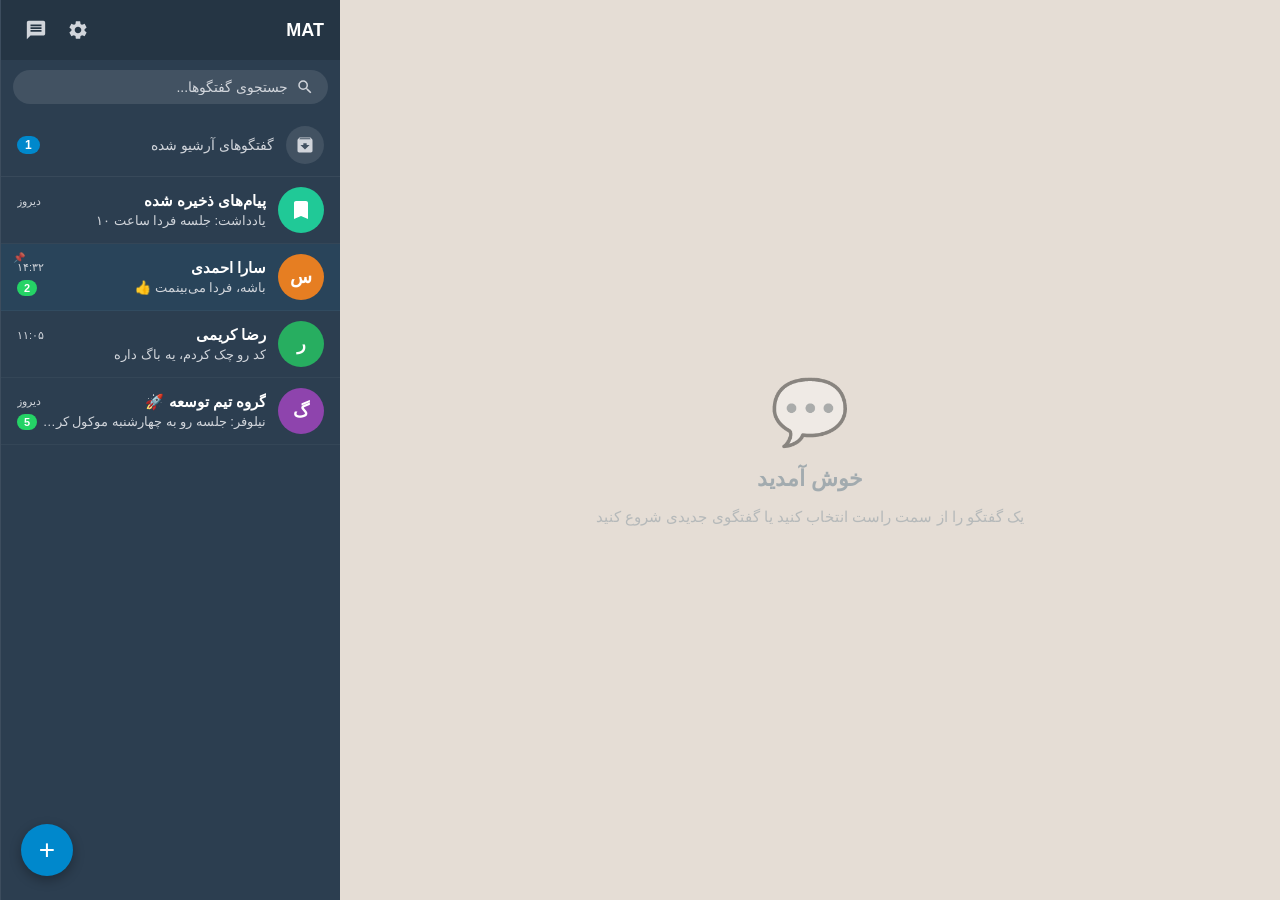
<file: frontend/ChatPage.html>
<!DOCTYPE html>
<html lang="fa" dir="rtl">
<head>
    <meta charset="UTF-8">
    <meta name="viewport" content="width=device-width, initial-scale=1.0">
    <title>ChatPage</title>
    <link rel="stylesheet" href="ChatPage.css">
</head>
<body>

<div class="chat-wrapper">
    <!-- هدر چت طبق تصویر -->
    <header class="chat-header">
        <div class="user-info">
            <button class="back-btn" onclick="goBack()">←</button>
            <img src="https://api.dicebear.com/7.x/bottts/svg?seed=Felix" id="chat-avatar" alt="avatar" class="avatar">
            <div class="user-details">
                <span class="user-name" id="chat-name">نام مخاطب/گروه</span>
                <span class="status" id="chat-status">آنلاین</span>
            </div>
        </div>
        <button class="menu-btn" onclick="toggleMenu(event)">⋮</button>
        <div id="chat-options-menu" class="dropdown-content"></div>
    </header>

    <!-- ناحیه پیام‌ها -->
    <main class="chat-body" id="chat-box"></main>

    <!-- فوتر با قابلیت ارسال فایل -->
    <footer class="chat-footer">
        <button class="file-attach-btn" id="fileAttachBtn">📎</button>
        <input type="file" id="fileInput" style="display: none;">
        <input type="text" placeholder="نوشتن پیام..." class="message-input" id="msg-input">
        <input type="checkbox" id="file-checkbox" style="display:none;">
        <button class="send-btn" id="sendBtn" onclick="sendMessage()">ارسال</button>
    </footer>
</div>

<script src="Chatpage.js"></script>
</body>
</html>
</file>
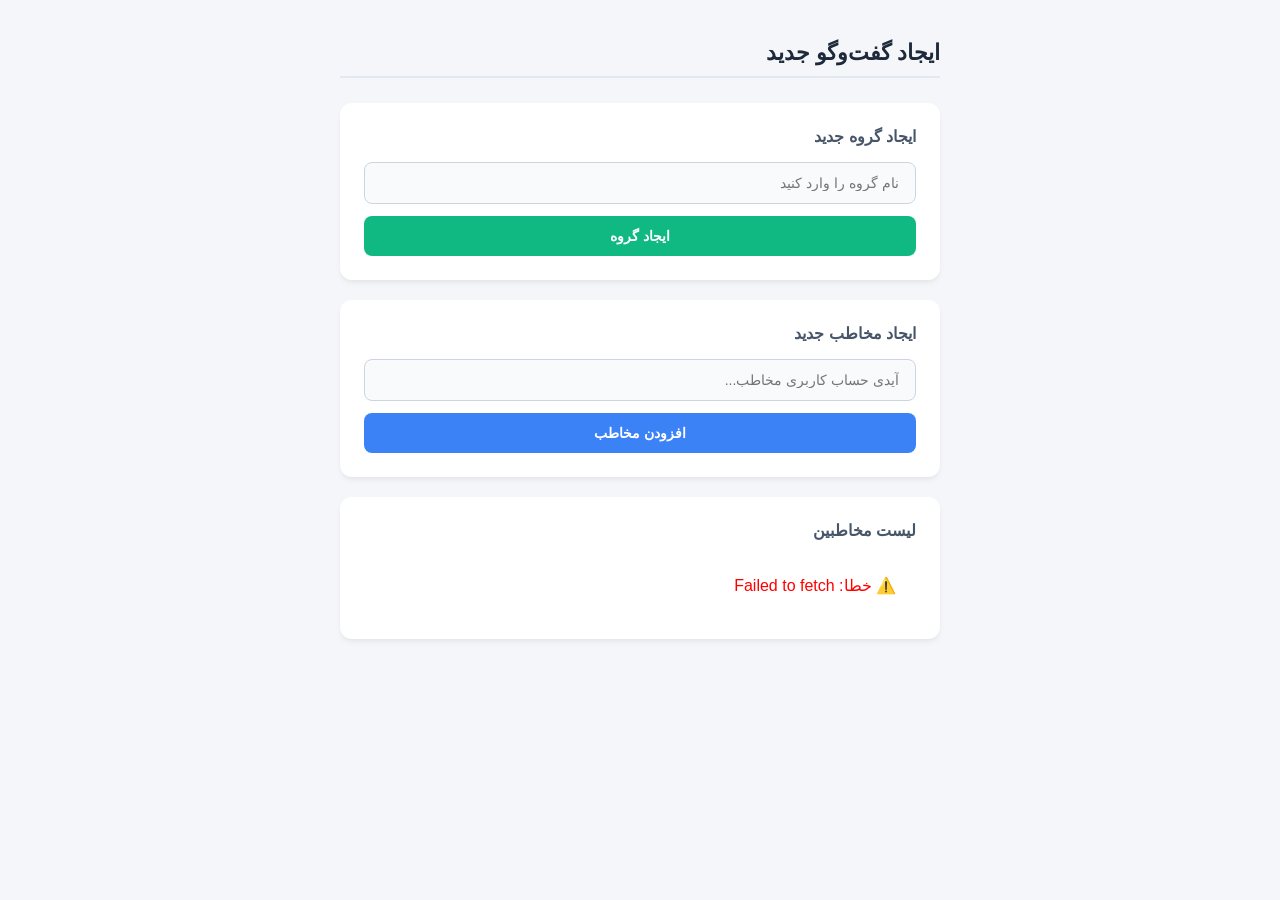
<file: frontend/CreateChat.html>
<!DOCTYPE html>
<html lang="fa" dir="rtl">
<head>
    <meta charset="UTF-8">
    <meta name="viewport" content="width=device-width, initial-scale=1.0">
    <title>CreateChat</title>
    <link rel="stylesheet" href="styleCreateChat.css">
    <script src="createChat.js" defer></script>
</head>
<body>

    <div class="chat-creation-container">
        <header class="page-header">
            <h1>ایجاد گفت‌وگو جدید</h1>
        </header>

        <main class="content-area">
            
            <section class="card">
                <h2>ایجاد گروه جدید</h2>
                <form id="create-group-form">
                    <input type="text" id="group-name" placeholder="نام گروه را وارد کنید" required>
                    <button type="submit" class="btn btn-group">ایجاد گروه</button>
                </form>
            </section>

            <section class="card">
                <h2>ایجاد مخاطب جدید</h2>
                <form id="add-contact-form">
                    <input type="text" id="contact-id" placeholder="آیدی حساب کاربری مخاطب..." required>
                    <button type="submit" class="btn btn-contact">افزودن مخاطب</button>
                </form>
            </section>

            <section class="card">
                <h2>لیست مخاطبین</h2>
                <ul id="contacts-list" class="contacts-list">
                </ul>
            </section>

        </main>
    </div>

</body>
</html>
</file>
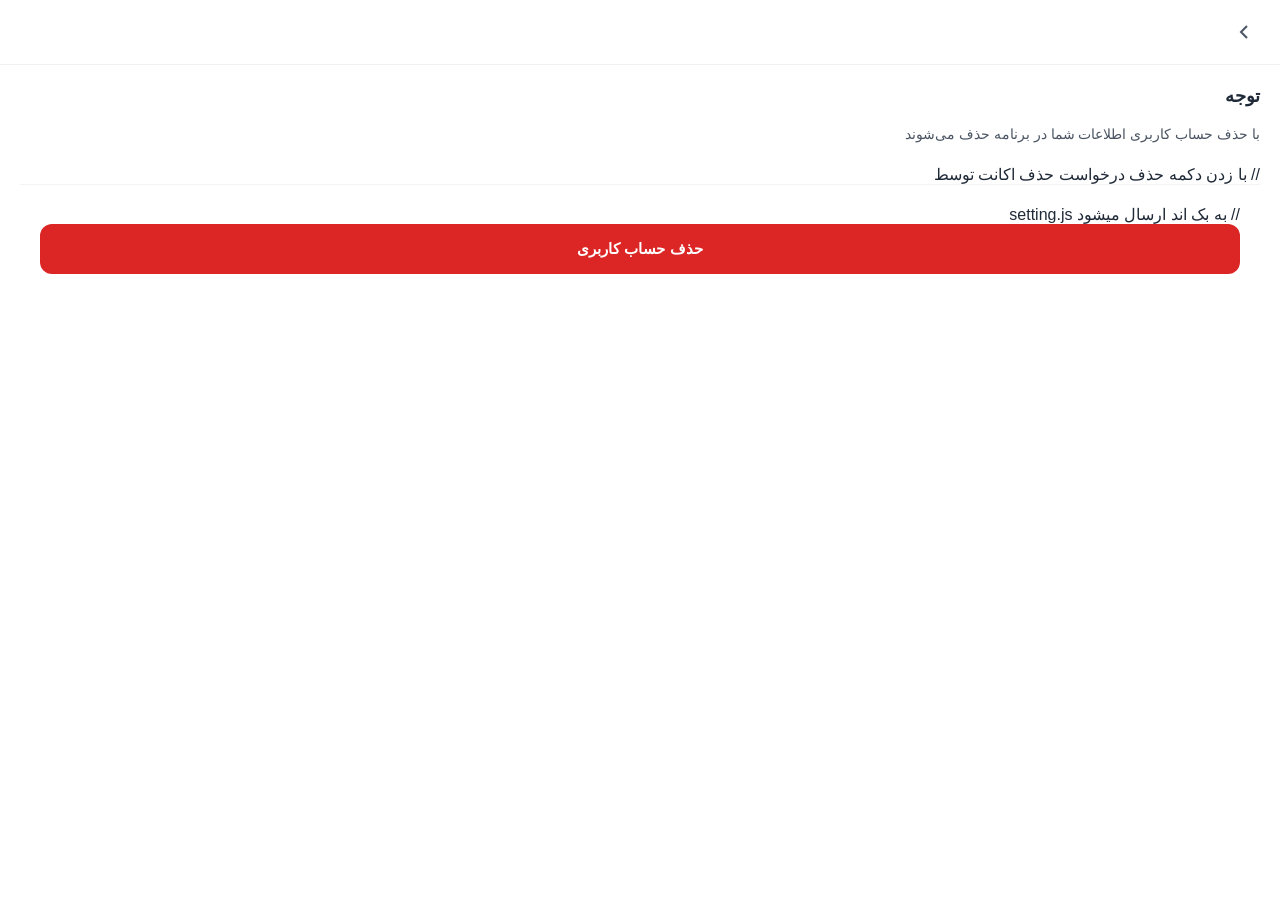
<file: frontend/delete_account.html>
<!DOCTYPE html>
<html lang="fa" dir="rtl">
<head>
    <meta charset="UTF-8">
    <meta name="viewport" content="width=device-width, initial-scale=1.0">
    <title>Delete-account</title>
    <link rel="stylesheet" href="MainPage.css">
    <script src="setting.js" defer></script>
</head>
<body>
    <div class="app-container">
        <div class="header">
            <a href="Setting.html" class="back-link"><svg viewBox="0 0 24 24" fill="none" stroke="currentColor" stroke-width="2"><path d="M15 18l-6-6 6-6"/></svg></a>
            <div class="spacer"></div>
        </div>

        <div class="delete-content">
            <h2 class="delete-title">توجه</h2>
            <p class="delete-desc">با حذف حساب کاربری اطلاعات شما در برنامه حذف می‌شوند</p>
                                          //                با زدن دکمه حذف درخواست حذف اکانت توسط 
        <div class="bottom-btn-container">//            به بک اند ارسال میشود setting.js
            <button class="btn btn-danger" onclick="deleteAccount()">حذف حساب کاربری</button>
        </div>
    </div>
</body>
</html>
</file>
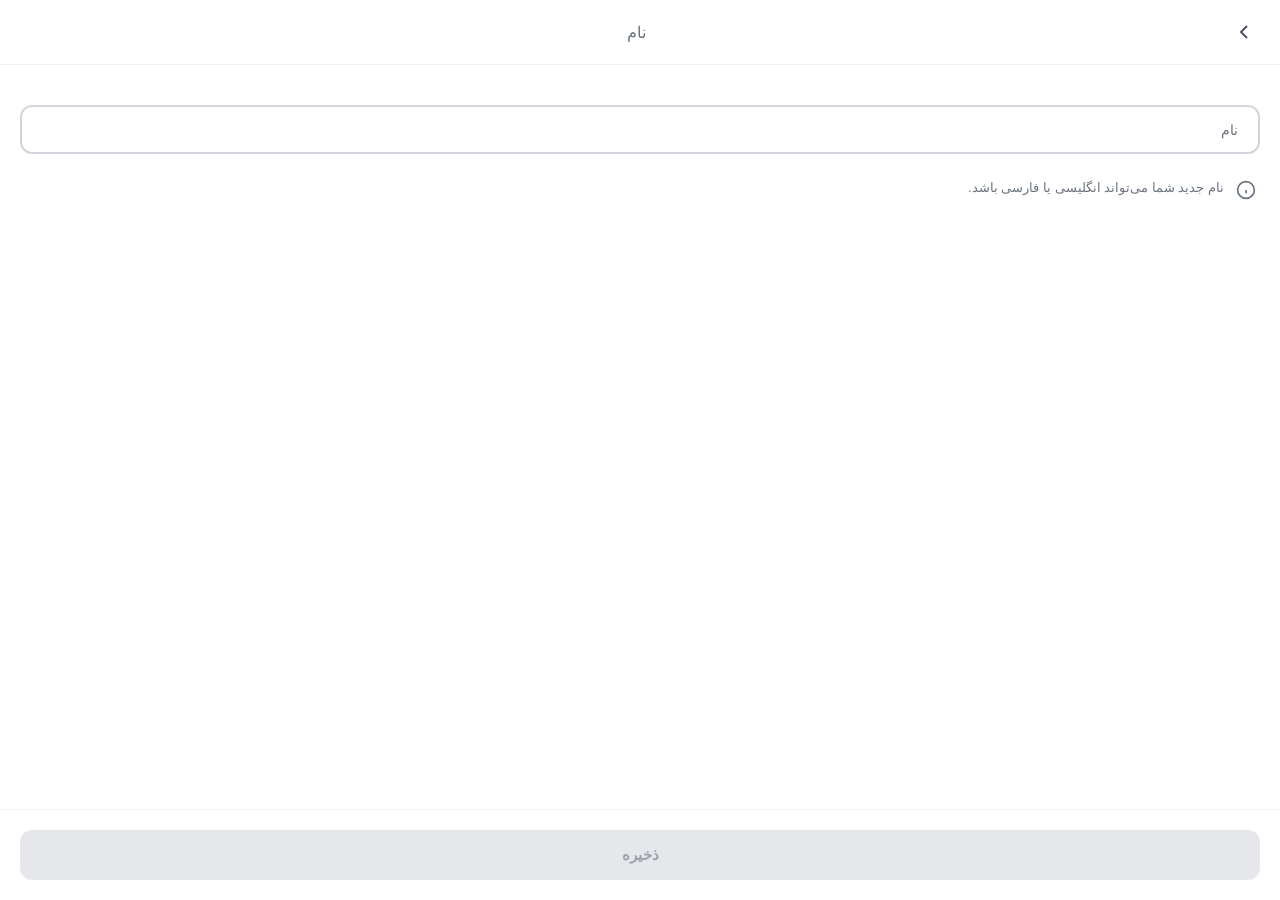
<file: frontend/edit_name.html>
<!DOCTYPE html>
<html lang="fa" dir="rtl">
<head>
    <meta charset="UTF-8">
    <meta name="viewport" content="width=device-width, initial-scale=1.0">
    <title>Edit-name</title>
    <link rel="stylesheet" href="MainPage.css">
    <script src="setting.js" defer></script>
</head>
<body>
    <div class="app-container">
        <div class="header">
            <a href="Setting.html" class="back-link"><svg viewBox="0 0 24 24" fill="none" stroke="currentColor" stroke-width="2"><path d="M15 18l-6-6 6-6"/></svg></a>
            <h1 class="header-title">نام</h1>
            <div class="spacer"></div>
        </div>

        <div class="form-container">
            <div class="input-group">
                <!-- اینجا آیدی برای ویرایش نام -->
                <input type="text" id="editNameInput" class="form-input" placeholder=" ">
                <label for="editNameInput" class="form-label">نام</label>
            </div>

            <div class="info-box">
                <svg class="info-icon" viewBox="0 0 24 24" fill="none" stroke="currentColor" stroke-width="2"><circle cx="12" cy="12" r="10"/><path d="M12 16v-4"/><path d="M12 8h.01"/></svg>
                <span class="info-text">نام جدید شما می‌تواند انگلیسی یا فارسی باشد.</span>
            </div>
        </div>

        <div class="bottom-btn-container">
            <button id="saveNameBtn" class="btn btn-disabled" disabled>ذخیره</button>
        </div>
    </div>
</body>
</html>
</file>
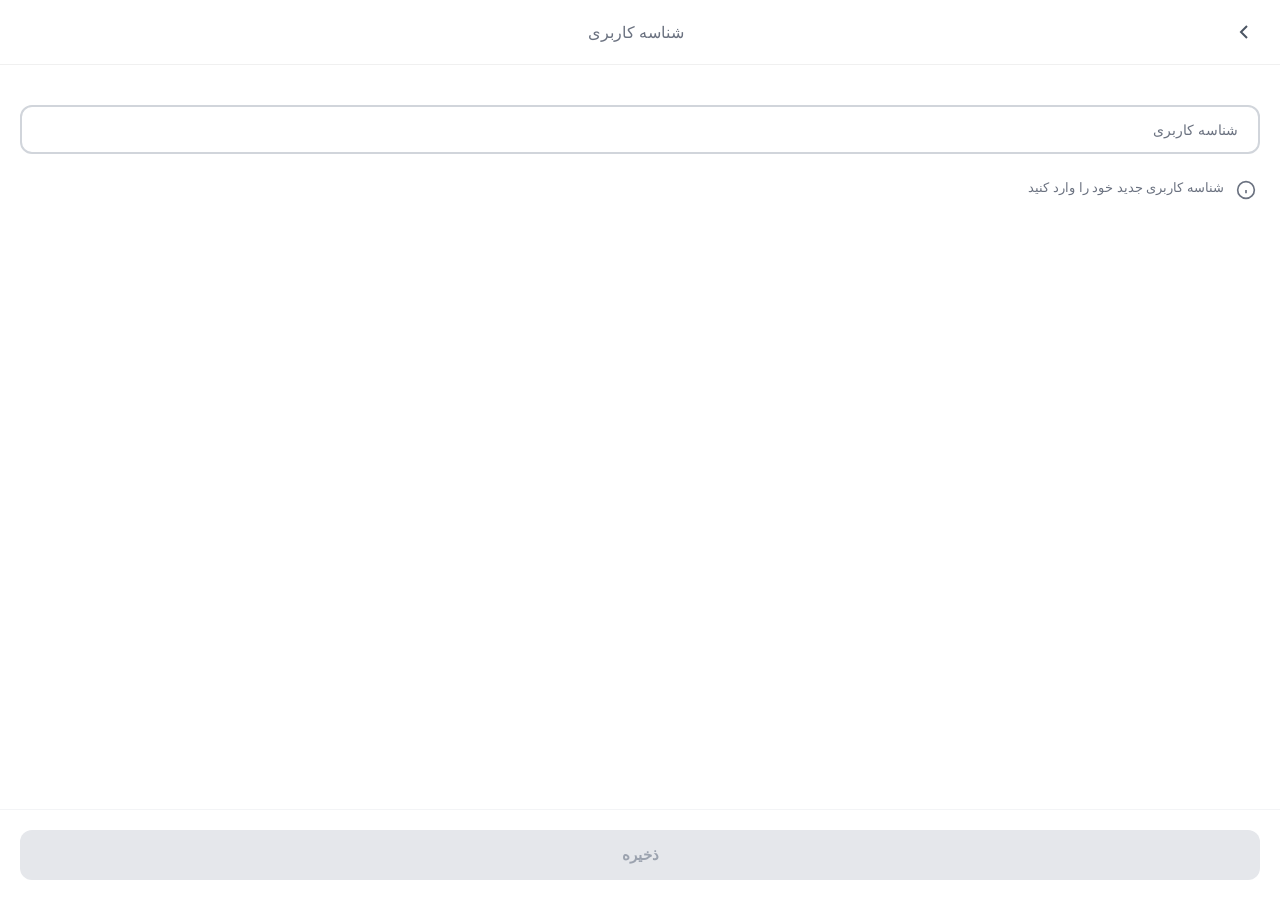
<file: frontend/edit_username.html>
<!DOCTYPE html>
<html lang="fa" dir="rtl">
<head>
    <meta charset="UTF-8">
    <meta name="viewport" content="width=device-width, initial-scale=1.0">
    <title>Edit-user-name</title>
    <link rel="stylesheet" href="MainPage.css">
    <script src="setting.js" defer></script>
</head>
<body>
    <div class="app-container">
        <div class="header">
            <a href="Setting.html" class="back-link"><svg viewBox="0 0 24 24" fill="none" stroke="currentColor" stroke-width="2"><path d="M15 18l-6-6 6-6"/></svg></a>
            <h1 class="header-title">شناسه کاربری</h1>
            <div class="spacer"></div>
        </div>

        <div class="form-container">
            <div class="input-group">
                <!-- اینجا آیدی برای ویرایش شناسه -->
                <input type="text" id="editUsernameInput" class="form-input" placeholder=" ">
                <label for="editUsernameInput" class="form-label">شناسه کاربری</label>
            </div>

            <div class="info-box">
                <svg class="info-icon" viewBox="0 0 24 24" fill="none" stroke="currentColor" stroke-width="2"><circle cx="12" cy="12" r="10"/><path d="M12 16v-4"/><path d="M12 8h.01"/></svg>
                <div class="info-text">
                    <p>شناسه کاربری جدید خود را وارد کنید</p>
                </div>
            </div>
        </div>

        <div class="bottom-btn-container">
            <button id="saveUsernameBtn" class="btn btn-disabled" disabled>ذخیره</button>
        </div>
    </div>
</body>
</html>
</file>
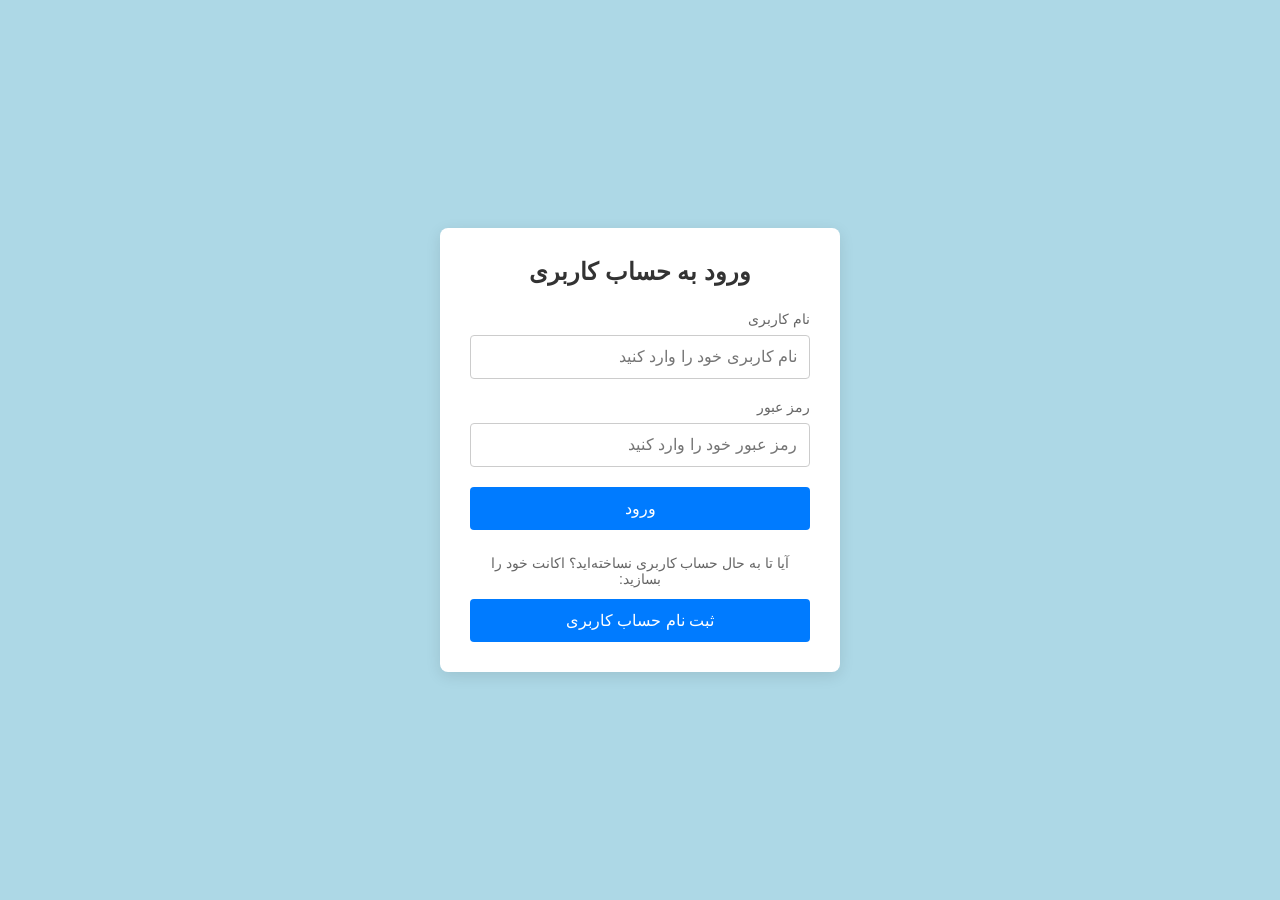
<file: frontend/Login.html>
<!DOCTYPE html>
<html lang="fa" dir="rtl">

<head>
    <meta charset="UTF-8">
    <meta name="viewport" content="width=device-width, initial-scale=1.0">
    <title>Log in</title>
    <script src="login.js" defer></script>
    <link rel="stylesheet" href="style.css">
</head>

<body>
    <div class="login-container">
        <h2>ورود به حساب کاربری</h2>
        <form id="loginForm">
            <div class="input-group">
                <label for="username">نام کاربری</label>
                <input type="text" id="username" required placeholder="نام کاربری خود را وارد کنید">
            </div>
            <div class="input-group">
                <label for="password">رمز عبور</label>
                <input type="password" id="password" required placeholder="رمز عبور خود را وارد کنید">
            </div>
            <button type="submit" id="submitBtn">ورود</button>
            <div class="signup-redirect-group">
            <p class="redirect-text">آیا تا به حال حساب کاربری نساخته‌اید؟ اکانت خود را بسازید:</p>
            <button type="button" id="goToSignupBtn" class="signup-btn" onclick="window.location.href='Signup.html'">ثبت نام حساب کاربری</button>
            </div>
        </form>
        <div id="messageBox" class="message-box"></div>
    </div>

</body>

</html>
</file>
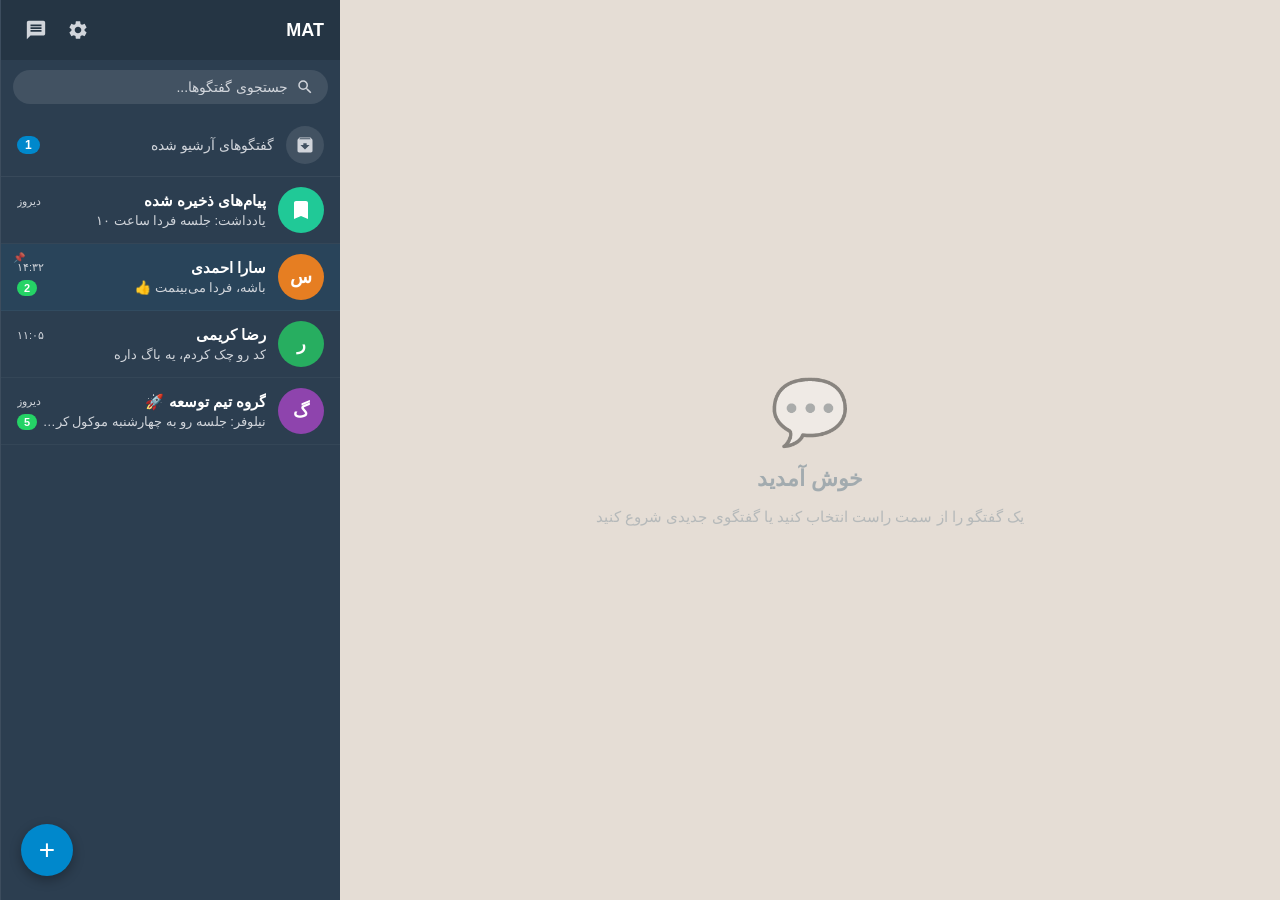
<file: frontend/MainPage.html>
<!DOCTYPE html>
<html lang="fa" dir="rtl">
<head>
    <meta charset="UTF-8">
    <meta name="viewport" content="width=device-width, initial-scale=1.0">
    <title>MAT</title>
    <link rel="stylesheet" href="justMainPage.css">
    <script src="mainpage.js" defer></script>
</head>
<body>

<div class="app-layout">

    <!-- ============ سایدبار ============ -->
    <aside class="sidebar">

        <div class="sidebar-header">
            <div class="sidebar-title">MAT</div>
            <div class="sidebar-actions">
                <button class="icon-btn" title="تنظیمات" onclick="alert('صفحه تنظیمات')">
                    <svg viewBox="0 0 24 24" fill="currentColor"><path d="M19.14,12.94c0.04-0.3,0.06-0.61,0.06-0.94c0-0.32-0.02-0.64-0.07-0.94l2.03-1.58c0.18-0.14,0.23-0.41,0.12-0.61l-1.92-3.32c-0.12-0.22-0.37-0.29-0.59-0.22l-2.39,0.96c-0.5-0.38-1.03-0.7-1.62-0.94L14.4,2.81c-0.04-0.24-0.24-0.41-0.48-0.41h-3.84c-0.24,0-0.43,0.17-0.47,0.41L9.25,5.35C8.66,5.59,8.12,5.92,7.63,6.29L5.24,5.33c-0.22-0.08-0.47,0-0.59,0.22L2.74,8.87C2.62,9.08,2.66,9.34,2.86,9.48l2.03,1.58C4.84,11.36,4.8,11.69,4.8,12s0.02,0.64,0.07,0.94l-2.03,1.58c-0.18,0.14-0.23,0.41-0.12,0.61l1.92,3.32c0.12,0.22,0.37,0.29,0.59,0.22l2.39-0.96c0.5,0.38,1.03,0.7,1.62,0.94l0.36,2.54c0.05,0.24,0.24,0.41,0.48,0.41h3.84c0.24,0,0.44-0.17,0.47-0.41l0.36-2.54c0.59-0.24,1.13-0.56,1.62-0.94l2.39,0.96c0.22,0.08,0.47,0,0.59-0.22l1.92-3.32c0.12-0.22,0.07-0.47-0.12-0.61L19.14,12.94z M12,15.6c-1.98,0-3.6-1.62-3.6-3.6s1.62-3.6,3.6-3.6s3.6,1.62,3.6,3.6S13.98,15.6,12,15.6z"/></svg>
                </button>
                <button class="icon-btn" title="چت جدید" onclick="alert('صفحه ساخت چت جدید')">
                    <svg viewBox="0 0 24 24" fill="currentColor"><path d="M20 2H4c-1.1 0-2 .9-2 2v18l4-4h14c1.1 0 2-.9 2-2V4c0-1.1-.9-2-2-2zm-2 12H6v-2h12v2zm0-3H6V9h12v2zm0-3H6V6h12v2z"/></svg>
                </button>
            </div>
        </div>

        <div class="search-box">
            <svg class="search-icon-svg" viewBox="0 0 24 24"><path d="M15.5 14h-.79l-.28-.27A6.47 6.47 0 0 0 16 9.5 6.5 6.5 0 1 0 9.5 16c1.61 0 3.09-.59 4.23-1.57l.27.28v.79l5 4.99L20.49 19l-4.99-5zm-6 0C7.01 14 5 11.99 5 9.5S7.01 5 9.5 5 14 7.01 14 9.5 11.99 14 9.5 14z"/></svg>
            <input type="text" id="searchInput" placeholder="جستجوی گفتگوها..." oninput="filterChats(this.value)" />
        </div>

        <div class="chat-list" id="chatList">

            <!-- آرشیو -->
            <div class="archive-row" id="archiveRow" onclick="toggleArchive()">
                <div class="archive-icon">
                    <svg viewBox="0 0 24 24"><path d="M20.54 5.23l-1.39-1.68C18.88 3.21 18.47 3 18 3H6c-.47 0-.88.21-1.16.55L3.46 5.23C3.17 5.57 3 6.02 3 6.5V19c0 1.1.9 2 2 2h14c1.1 0 2-.9 2-2V6.5c0-.48-.17-.93-.46-1.27zM12 17.5L6.5 12H10v-2h4v2h3.5L12 17.5zM5.12 5l.81-1h12l.94 1H5.12z"/></svg>
                </div>
                <span class="archive-label">گفتگوهای آرشیو شده</span>
                <span class="archive-count" id="archiveCount">1</span>
            </div>

            <!-- پیام‌های ذخیره شده -->
            <div class="chat-item saved-messages-item" onclick="openChat('saved')">
                <div class="avatar saved-avatar">
                    <svg viewBox="0 0 24 24"><path d="M17 3H7c-1.1 0-2 .9-2 2v16l7-3 7 3V5c0-1.1-.9-2-2-2z"/></svg>
                </div>
                <div class="chat-item-info">
                    <div class="chat-item-top">
                        <span class="chat-item-name">پیام‌های ذخیره شده</span>
                        <span class="chat-item-time">دیروز</span>
                    </div>
                    <div class="chat-item-bottom">
                        <span class="chat-item-last-msg">یادداشت: جلسه فردا ساعت ۱۰</span>
                    </div>
                </div>
            </div>

            <!-- چت‌های داینامیک -->
            <div id="dynamicChats"></div>

            <div class="empty-state" id="emptyState" style="display:none">
                <p>هیچ گفتگویی یافت نشد</p>
            </div>
        </div>

        <button class="fab-btn" title="گفتگوی جدید" onclick="alert('صفحه ساخت چت جدید')">+</button>
    </aside>

    <!-- ============ ناحیه چت ============ -->
    <main class="chat-area" id="chatArea">

        <div class="welcome-screen" id="welcomeScreen">
            <div class="welcome-icon">💬</div>
            <h2>خوش آمدید</h2>
            <p>یک گفتگو را از سمت راست انتخاب کنید یا گفتگوی جدیدی شروع کنید</p>
        </div>

        <div class="chat-header" id="chatHeader" style="display:none">
            <button class="back-btn" onclick="closeChat()">
                <svg viewBox="0 0 24 24"><path d="M20 11H7.83l5.59-5.59L12 4l-8 8 8 8 1.41-1.41L7.83 13H20v-2z"/></svg>
            </button>
            <div class="chat-header-avatar" id="chatHeaderAvatar"></div>
            <div class="chat-header-info">
                <div class="chat-header-name" id="chatHeaderName">نام مخاطب</div>
                <div class="chat-header-status" id="chatHeaderStatus"></div>
            </div>
            <div class="chat-header-actions">
                <button class="icon-btn" title="جستجو در پیام‌ها" onclick="toggleMsgSearch()">
                    <svg viewBox="0 0 24 24"><path d="M15.5 14h-.79l-.28-.27A6.47 6.47 0 0 0 16 9.5 6.5 6.5 0 1 0 9.5 16c1.61 0 3.09-.59 4.23-1.57l.27.28v.79l5 4.99L20.49 19l-4.99-5zm-6 0C7.01 14 5 11.99 5 9.5S7.01 5 9.5 5 14 7.01 14 9.5 11.99 14 9.5 14z"/></svg>
                </button>
                <button class="icon-btn" title="اطلاعات چت" onclick="alert('صفحه اطلاعات چت')">
                    <svg viewBox="0 0 24 24"><path d="M12 2C6.48 2 2 6.48 2 12s4.48 10 10 10 10-4.48 10-10S17.52 2 12 2zm1 15h-2v-6h2v6zm0-8h-2V7h2v2z"/></svg>
                </button>
            </div>
        </div>

        <div class="msg-search-bar" id="msgSearchBar" style="display:none">
            <input type="text" id="msgSearchInput" placeholder="جستجو در پیام‌ها..." oninput="searchInMessages(this.value)" />
            <button onclick="clearMsgSearch()">✕</button>
        </div>

        <div class="messages-body" id="messagesBody" style="display:none">
            <div class="messages-list" id="messagesList"></div>
        </div>

        <div class="msg-context-menu" id="msgContextMenu" style="display:none">
            <button id="ctxEdit" onclick="editSelectedMessage()">✏️ ویرایش</button>
            <button id="ctxDelete" onclick="deleteSelectedMessage()">🗑️ حذف</button>
            <button onclick="reportSelectedMessage()">🚩 گزارش</button>
        </div>

        <div class="message-input-area" id="messageInputArea" style="display:none">
            <div class="edit-bar" id="editBar" style="display:none">
                <span>در حال ویرایش پیام...</span>
                <button onclick="cancelEdit()">لغو</button>
            </div>
            <div class="input-row">
                <button class="icon-btn attach-btn" title="ارسال فایل" onclick="document.getElementById('fileInput').click()">
                    <svg viewBox="0 0 24 24"><path d="M16.5 6v11.5c0 2.21-1.79 4-4 4s-4-1.79-4-4V5c0-1.38 1.12-2.5 2.5-2.5s2.5 1.12 2.5 2.5v10.5c0 .55-.45 1-1 1s-1-.45-1-1V6H10v9.5c0 1.38 1.12 2.5 2.5 2.5s2.5-1.12 2.5-2.5V5c0-2.21-1.79-4-4-4S7 2.79 7 5v12.5c0 3.04 2.46 5.5 5.5 5.5s5.5-2.46 5.5-5.5V6h-1.5z"/></svg>
                </button>
                <input type="file" id="fileInput" style="display:none" onchange="handleFileSelect(event)" />
                <textarea id="messageInput" placeholder="پیام بنویسید..." rows="1" maxlength="1000"
                    onkeydown="handleInputKeydown(event)"
                    oninput="autoResizeTextarea(this)"></textarea>
                <span class="char-counter" id="charCounter">0/1000</span>
                <button class="send-btn" onclick="sendMessage()">
                    <svg viewBox="0 0 24 24"><path d="M2.01 21L23 12 2.01 3 2 10l15 2-15 2z"/></svg>
                </button>
            </div>
        </div>
    </main>
</div>

<!-- مودال آرشیو -->
<div class="modal-overlay" id="archiveModal" style="display:none" onclick="closeArchiveModal(event)">
    <div class="modal-box">
        <div class="modal-header">
            <span>گفتگوهای آرشیو شده</span>
            <button onclick="closeArchiveModal()">✕</button>
        </div>
        <div class="modal-body" id="archiveList"></div>
    </div>
</div>

</body>
</html>
</file>
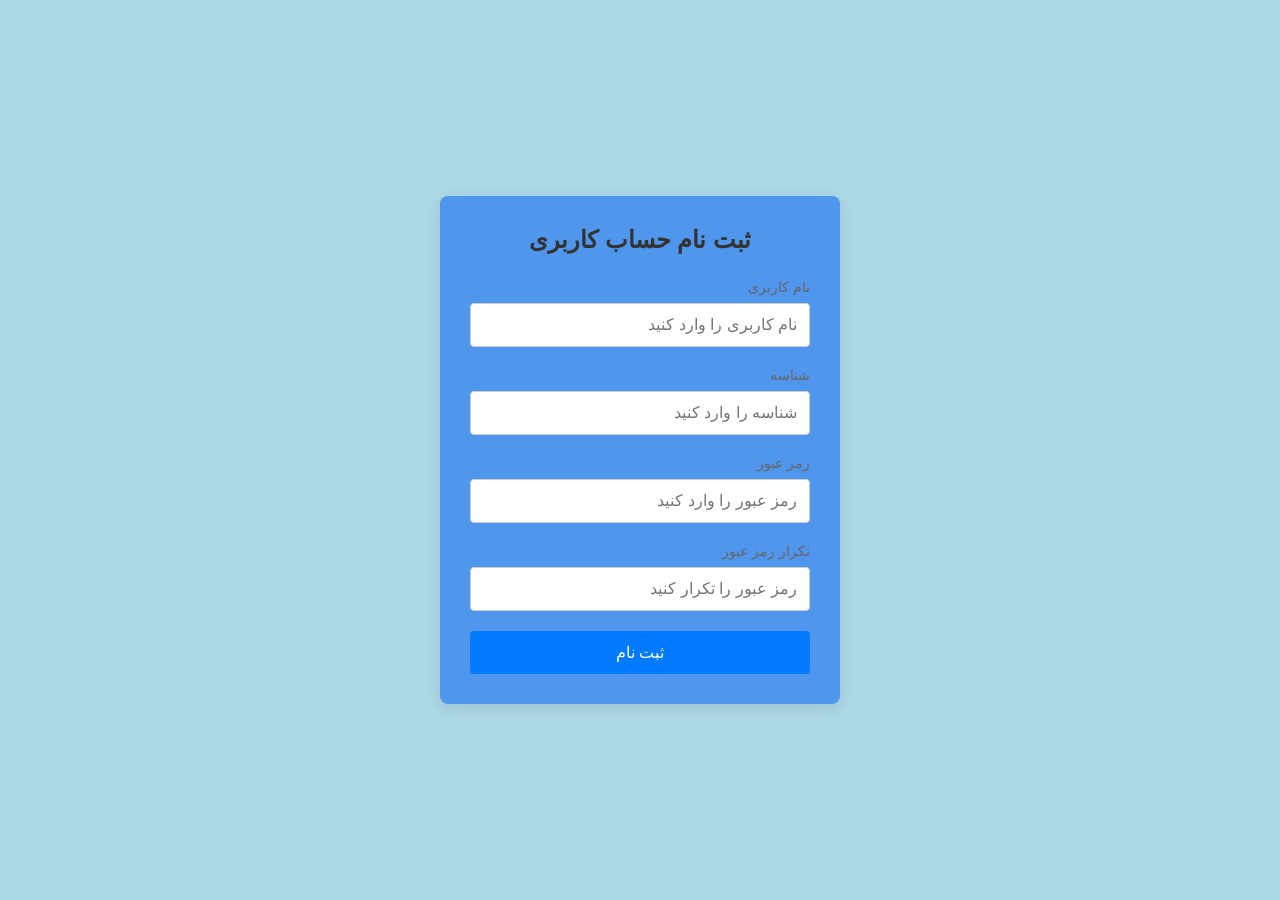
<file: frontend/Signup.html>
<!DOCTYPE html>
<html lang="fa" dir="rtl">
    <head>
        <meta charset="UTF-8">
        <meta name="viewport" content="width=device-width, initial-scale=1.0">
        <title>Sign Up</title>
        <link rel="stylesheet" href="style.css">
        <script src="signup.js" defer></script>
    </head>

    <body>
        <div class="signup-container">
            <h2>ثبت نام حساب کاربری</h2>
            <form id="SignupForm">
                <div class="input-group">
                    <label for="username">نام کاربری</label>
                    <input type="text" id="username" required placeholder="نام کاربری را وارد کنید">
                </div>
                
                <div class="input-group">
                    <label for="userId">شناسه</label>
                    <input type="text" id="userId" required placeholder="شناسه را وارد کنید">
                </div>

                <div class="input-group">
                    <label for="password">رمز عبور</label>
                    <input type="password" id="password" required placeholder="رمز عبور را وارد کنید">
                </div>
                
                <div class="input-group">
                    <label for="confirmPassword">تکرار رمز عبور</label>
                    <input type="password" id="confirmPassword" required placeholder="رمز عبور را تکرار کنید">
                </div>

                <button type="submit" id="submitBtn">ثبت نام</button>
            </form>
            <div id="messageBox" class="message-box"></div>
        </div>
    </body>
</html>
</file>
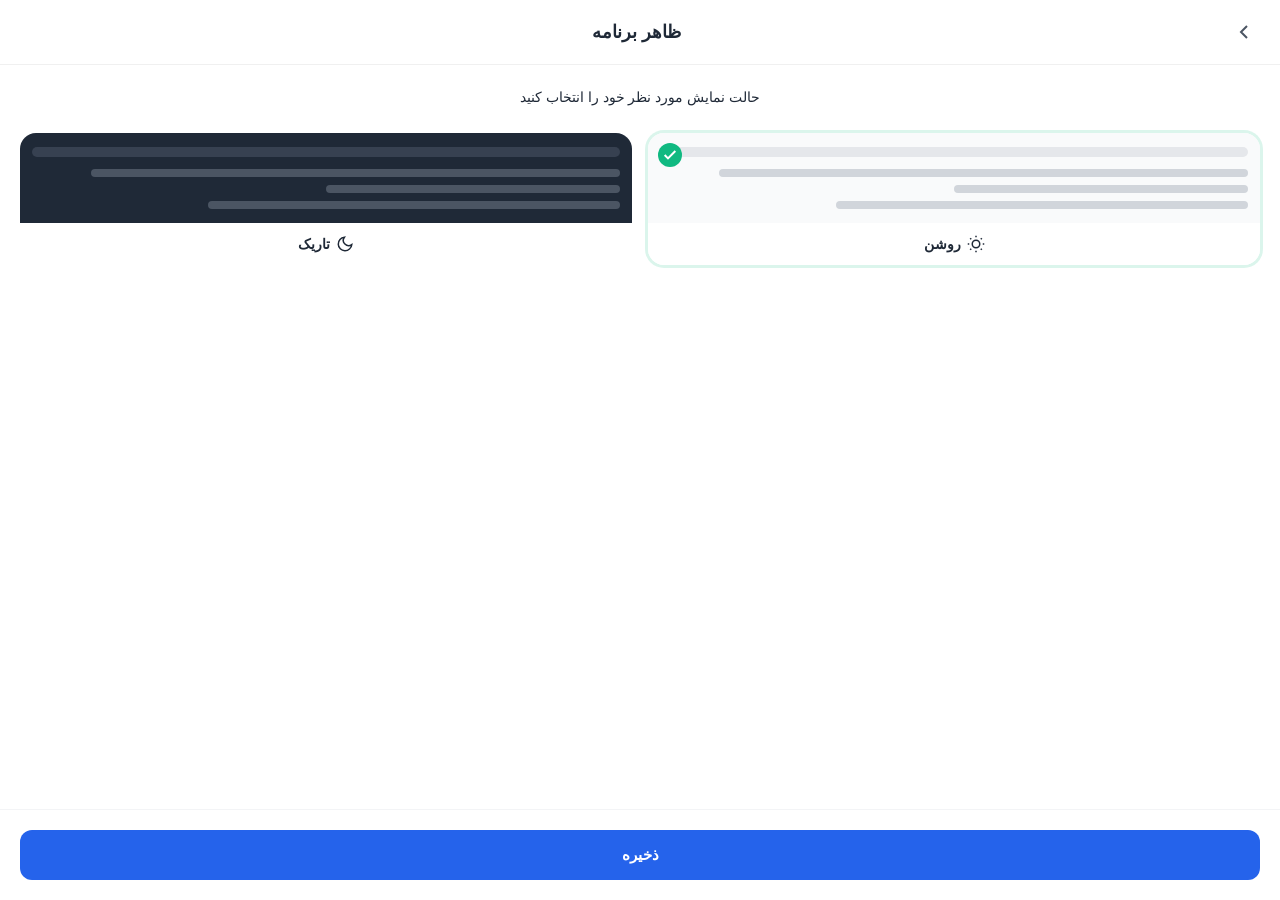
<file: frontend/theme.html>
<!DOCTYPE html>
<html lang="fa" dir="rtl">
<head>
    <meta charset="UTF-8">
    <meta name="viewport" content="width=device-width, initial-scale=1.0">
    <title>theme</title>
    <link rel="stylesheet" href="MainPage.css">
    <script src="setting.js" defer></script>
</head>
<body>
    <div class="app-container">
        <div class="header">
            <a href="Setting.html" class="back-link">
                <svg viewBox="0 0 24 24" fill="none" stroke="currentColor" stroke-width="2">
                    <path d="M15 18l-6-6 6-6"/>
                </svg>
            </a>
            <h1 class="header-main-title">ظاهر برنامه</h1>
            <div class="spacer"></div>
        </div>

        <div class="theme-page-content">
            <p class="theme-page-desc">حالت نمایش مورد نظر خود را انتخاب کنید</p>

            <div class="theme-options-grid">

                <!-- حالت روشن -->
                <label class="theme-card" id="card-light">
                    <input type="radio" name="theme" value="light" class="theme-radio">
                    <div class="theme-preview theme-preview-light">
                        <div class="preview-header-bar"></div>
                        <div class="preview-line long"></div>
                        <div class="preview-line short"></div>
                        <div class="preview-line medium"></div>
                    </div>
                    <div class="theme-card-label">
                        <svg viewBox="0 0 24 24" fill="none" stroke="currentColor" stroke-width="2" width="18" height="18">
                            <circle cx="12" cy="12" r="5"/>
                            <line x1="12" y1="1" x2="12" y2="3"/>
                            <line x1="12" y1="21" x2="12" y2="23"/>
                            <line x1="4.22" y1="4.22" x2="5.64" y2="5.64"/>
                            <line x1="18.36" y1="18.36" x2="19.78" y2="19.78"/>
                            <line x1="1" y1="12" x2="3" y2="12"/>
                            <line x1="21" y1="12" x2="23" y2="12"/>
                            <line x1="4.22" y1="19.78" x2="5.64" y2="18.36"/>
                            <line x1="18.36" y1="5.64" x2="19.78" y2="4.22"/>
                        </svg>
                        روشن
                    </div>
                    <div class="theme-check-icon">
                        <svg viewBox="0 0 24 24" fill="none" stroke="currentColor" stroke-width="3" width="16" height="16">
                            <polyline points="20 6 9 17 4 12"/>
                        </svg>
                    </div>
                </label>

                <!-- حالت تاریک -->
                <label class="theme-card" id="card-dark">
                    <input type="radio" name="theme" value="dark" class="theme-radio">
                    <div class="theme-preview theme-preview-dark">
                        <div class="preview-header-bar"></div>
                        <div class="preview-line long"></div>
                        <div class="preview-line short"></div>
                        <div class="preview-line medium"></div>
                    </div>
                    <div class="theme-card-label">
                        <svg viewBox="0 0 24 24" fill="none" stroke="currentColor" stroke-width="2" width="18" height="18">
                            <path d="M21 12.79A9 9 0 1 1 11.21 3 7 7 0 0 0 21 12.79z"/>
                        </svg>
                        تاریک
                    </div>
                    <div class="theme-check-icon">
                        <svg viewBox="0 0 24 24" fill="none" stroke="currentColor" stroke-width="3" width="16" height="16">
                            <polyline points="20 6 9 17 4 12"/>
                        </svg>
                    </div>
                </label>

            </div>
        </div>

        <div class="bottom-btn-container">
            <button id="saveThemeBtn" class="btn btn-primary" onclick="saveTheme()">ذخیره</button>
        </div>
    </div>
</body>
</html>
</file>
<file: frontend/ChatPage.css>
* { box-sizing: border-box; margin: 0; padding: 0; font-family: Tahoma, sans-serif; }
body { background-color: #f0f2f5; height: 100vh; display: flex; justify-content: center; align-items: center; }

.chat-wrapper {
    width: 100%;
    max-width: 600px; /* عرض استاندارد برای دسکتاپ */
    height: 100vh;
    background-color: #e5ddd5;
    display: flex;
    flex-direction: column;
    box-shadow: 0 0 10px rgba(0,0,0,0.1);
}

@media (min-width: 768px) {
    .chat-wrapper { height: 90vh; border-radius: 10px; } /* گوشه‌های گرد در دسکتاپ */
}

.chat-header { background-color: #075e54; color: white; padding: 10px 15px; display: flex; justify-content: space-between; align-items: center; }
.user-info { display: flex; align-items: center; gap: 10px; }
.avatar { width: 40px; height: 40px; border-radius: 50%; background: #ddd; }

.chat-body { flex: 1; padding: 20px; overflow-y: auto; display: flex; flex-direction: column; gap: 10px; background-image: url('https://user-images.githubusercontent.com/15075759/28719144-86dc0f70-73b1-11e7-911d-60d70fcded21.png'); }

.message { padding: 10px 15px; border-radius: 8px; max-width: 75%; font-size: 14px; position: relative; }
.msg-inbound { align-self: flex-start; background: white; }
.msg-outbound { align-self: flex-end; background: #d9fdd3; }

.chat-footer { background: #f0f0f0; padding: 10px; display: flex; gap: 10px; align-items: center; }
.message-input { flex: 1; padding: 10px; border: none; border-radius: 20px; outline: none; }
.send-btn { background: #075e54; color: white; border: none; padding: 10px 20px; border-radius: 20px; cursor: pointer; }
.file-attach-btn { background: none; border: none; font-size: 20px; cursor: pointer; }

.dropdown-content { display: none; position: absolute; top: 50px; left: 10px; background: white; color: black; z-index: 1; padding: 10px; border-radius: 5px; }
.dropdown-content.show { display: block; }
</file>
<file: frontend/styleCreateChat.css>
/* بازنشانی تنظیمات اولیه */
* {
    box-sizing: border-box;
    margin: 0;
    padding: 0;
}

body {
    font-family: 'Segoe UI', Tahoma, Geneva, Verdana, sans-serif;
    background-color: #f4f6f9;
    color: #333;
    direction: rtl;
    padding: 40px 20px;
    display: flex;
    justify-content: center;
}

/* کانتینر اصلی - محدود کردن عرض و تراز وسط */
.chat-creation-container {
    width: 100%;
    max-width: 600px; /* عرض بهینه برای نمایش عمودی و شبیه به اپلیکیشن موبایل/وب چت */
    display: flex;
    flex-direction: column;
    gap: 25px;
}

/* هدر صفحه */
.page-header h1 {
    font-size: 22px;
    color: #1e293b;
    padding-bottom: 10px;
    border-bottom: 2px solid #e2e8f0;
}

/* بخش محتوا - چیدمان کارت‌ها کاملاً زیر هم (ستونی) */
.content-area {
    display: flex;
    flex-direction: column;
    gap: 20px; /* فاصله عمودی یکنواخت بین کارت‌ها */
}

/* استایل کارت‌ها */
.card {
    background-color: #ffffff;
    border-radius: 12px;
    padding: 24px;
    box-shadow: 0 4px 6px -1px rgba(0, 0, 0, 0.05), 0 2px 4px -1px rgba(0, 0, 0, 0.03);
    display: flex;
    flex-direction: column;
    gap: 16px;
}

.card h2 {
    font-size: 16px;
    color: #475569;
    font-weight: 600;
}

/* فرم‌های درون کارت‌ها */
form {
    display: flex;
    flex-direction: column;
    gap: 12px; /* فاصله عمودی بین اینپوت و دکمه */
}

input[type="text"] {
    width: 100%;
    padding: 12px 16px;
    border: 1px solid #cbd5e1;
    border-radius: 8px;
    font-size: 14px;
    outline: none;
    transition: border-color 0.2s, box-shadow 0.2s;
    background-color: #f8fafc;
}

input[type="text"]:focus {
    border-color: #3b82f6;
    box-shadow: 0 0 0 3px rgba(59, 130, 246, 0.1);
    background-color: #ffffff;
}

/* استایل دکمه‌ها */
.btn {
    width: 100%; /* دکمه به صورت تمام عرض در راستای عمودی */
    padding: 12px;
    border: none;
    border-radius: 8px;
    font-size: 14px;
    font-weight: bold;
    cursor: pointer;
    transition: background-color 0.2s, transform 0.1s;
}

.btn:active {
    transform: scale(0.99);
}

.btn-group {
    background-color: #10b981;
    color: white;
}

.btn-group:hover {
    background-color: #059669;
}

.btn-contact {
    background-color: #3b82f6;
    color: white;
}

.btn-contact:hover {
    background-color: #2563eb;
}

/* لیست مخاطبین */
.contacts-list {
    list-style: none;
    display: flex;
    flex-direction: column;
    gap: 8px; /* فاصله عمودی بین ردیف‌های مخاطبین */
}

/* آیتم‌های لیست مخاطبین */
.contact-item {
    display: flex;
    justify-content: space-between;
    align-items: center;
    padding: 14px 16px;
    background-color: #f8fafc;
    border: 1px solid #e2e8f0;
    border-radius: 8px;
    cursor: pointer;
    transition: background-color 0.2s;
}

.contact-item:hover {
    background-color: #f1f5f9;
}

.contact-info {
    display: flex;
    align-items: center;
    gap: 12px;
}

.contact-name {
    font-weight: 600;
    color: #1e293b;
    font-size: 14px;
}

.contact-id {
    font-size: 13px;
    color: #64748b;
    direction: ltr;
}
</file>
<file: frontend/MainPage.css>
* {
    transition: background-color 0.3s ease, color 0.3s ease;
}

:root {
    --sidebar-bg: #1e2a35;
    --sidebar-hover: #2a3942;
    --sidebar-active: #2a3942;
    --header-bg: #202c33;
    --chat-bg: #0b141a;
    --msg-bg: #111b21;
    --msg-out: #005c4b;
    --msg-in: #202c33;
    --input-bg: #202c33;
    --primary: #00a884;
    --primary-hover: #008f70;
    --text-main: #e9edef;
    --text-sub: #8696a0;
    --text-name: #ffffff;
    --border: #2a3942;
    --danger: #f15c6d;
    --saved-color: #53bdeb;
    --shadow: 0 4px 20px rgba(0,0,0,0.4);
    --sidebar-w: 380px;
}

* { box-sizing: border-box; margin: 0; padding: 0; }

body {
    font-family: Tahoma, 'Segoe UI', sans-serif;
    background: var(--chat-bg);
    color: var(--text-main);
    height: 100vh;
    overflow: hidden;
    direction: rtl;
}

.app-container {
    display: flex;
    height: 100vh;
    flex-direction: row-reverse;
}

.sidebar {
    width: var(--sidebar-w);
    min-width: 280px;
    background: var(--sidebar-bg);
    display: flex;
    flex-direction: column;
    height: 100vh;
    position: relative;
    border-left: 1px solid var(--border);
    flex-shrink: 0;
}

.sidebar-header {
    display: flex;
    align-items: center;
    justify-content: space-between;
    padding: 10px 16px;
    background: var(--header-bg);
    height: 60px;
    flex-shrink: 0;
    z-index: 10;
}

.header-right {
    display: flex;
    align-items: center;
    gap: 10px;
}

.header-left {
    display: flex;
    align-items: center;
    gap: 4px;
}

.user-avatar {
    width: 40px;
    height: 40px;
    border-radius: 50%;
    background: var(--primary);
    color: #fff;
    font-size: 16px;
    font-weight: 700;
    display: flex;
    align-items: center;
    justify-content: center;
    cursor: pointer;
    flex-shrink: 0;
}

.user-name {
    font-size: 16px;
    font-weight: 600;
    color: var(--text-name);
    max-width: 180px;
    overflow: hidden;
    text-overflow: ellipsis;
    white-space: nowrap;
}

.hdr-btn {
    width: 38px;
    height: 38px;
    border: none;
    background: transparent;
    cursor: pointer;
    border-radius: 50%;
    display: flex;
    align-items: center;
    justify-content: center;
    transition: background 0.2s;
    color: var(--text-sub);
    flex-shrink: 0;
}

.hdr-btn:hover { background: rgba(255,255,255,0.08); }

.hdr-btn img {
    width: 20px;
    height: 20px;
    filter: brightness(0) invert(0.6);
}

.dropdown-menu {
    position: absolute;
    top: 60px;
    left: 8px;
    background: #233138;
    border-radius: 10px;
    box-shadow: var(--shadow);
    z-index: 200;
    overflow: hidden;
    min-width: 200px;
    display: none;
    flex-direction: column;
}

.dropdown-menu.open { display: flex; }

.drop-item {
    display: flex;
    align-items: center;
    gap: 12px;
    padding: 13px 18px;
    font-size: 14px;
    color: var(--text-main);
    text-decoration: none;
    cursor: pointer;
    transition: background 0.15s;
    border: none;
    background: none;
    text-align: right;
    direction: rtl;
    width: 100%;
}

.drop-item:hover { background: rgba(255,255,255,0.06); }

.drop-item img {
    width: 18px;
    height: 18px;
    filter: brightness(0) invert(0.7);
    flex-shrink: 0;
}

.search-overlay {
    position: absolute;
    inset: 0;
    background: var(--sidebar-bg);
    z-index: 100;
    display: none;
    flex-direction: column;
}

.search-overlay.open { display: flex; }

.search-overlay-header {
    display: flex;
    align-items: center;
    gap: 8px;
    padding: 10px 12px;
    background: var(--header-bg);
    height: 60px;
    flex-shrink: 0;
}

.back-search-btn {
    width: 36px;
    height: 36px;
    border: none;
    background: transparent;
    cursor: pointer;
    border-radius: 50%;
    display: flex;
    align-items: center;
    justify-content: center;
    color: var(--text-sub);
    flex-shrink: 0;
    transition: background 0.2s;
    transform: scaleX(-1);
}

.back-search-btn:hover { background: rgba(255,255,255,0.08); }

.search-overlay-input {
    flex: 1;
    background: var(--border);
    border: none;
    outline: none;
    border-radius: 8px;
    padding: 9px 14px;
    font-size: 15px;
    color: var(--text-main);
    direction: rtl;
    font-family: inherit;
}

.search-overlay-input::placeholder { color: var(--text-sub); }

.search-results {
    flex: 1;
    overflow-y: auto;
    padding: 6px 0;
}

.chat-list {
    flex: 1;
    overflow-y: auto;
    overflow-x: hidden;
}

.chat-list::-webkit-scrollbar { width: 4px; }
.chat-list::-webkit-scrollbar-thumb {
    background: rgba(255,255,255,0.1);
    border-radius: 2px;
}

.archive-row {
    display: flex;
    align-items: center;
    gap: 14px;
    padding: 12px 16px;
    cursor: pointer;
    border-bottom: 1px solid var(--border);
    transition: background 0.15s;
}

.archive-row:hover { background: var(--sidebar-hover); }

.archive-icon-wrap {
    width: 46px;
    height: 46px;
    border-radius: 50%;
    background: rgba(255,255,255,0.07);
    display: flex;
    align-items: center;
    justify-content: center;
    flex-shrink: 0;
}

.archive-icon-wrap img {
    width: 22px;
    height: 22px;
    filter: brightness(0) invert(0.6);
}

.archive-info { flex: 1; }

.archive-label {
    font-size: 15px;
    font-weight: 600;
    color: var(--text-main);
}

.archive-badge {
    background: var(--primary);
    color: #fff;
    border-radius: 10px;
    padding: 2px 8px;
    font-size: 12px;
    font-weight: 700;
}

/* آیتم چت */
.chat-item {
    display: flex;
    align-items: center;
    gap: 13px;
    padding: 10px 16px;
    cursor: pointer;
    border-bottom: 1px solid rgba(255,255,255,0.04);
    transition: background 0.15s;
    position: relative;
    user-select: none;
}

.chat-item:hover { background: var(--sidebar-hover); }
.chat-item.active { background: var(--sidebar-active); }

.chat-item.pinned::after {
    content: '';
    position: absolute;
    left: 10px;
    top: 50%;
    transform: translateY(-50%);
    width: 14px;
    height: 14px;
    background: url('assets/pin.svg') center/contain no-repeat;
    filter: brightness(0) invert(0.4);
    opacity: 0.6;
}

.chat-avatar {
    width: 48px;
    height: 48px;
    border-radius: 50%;
    background: var(--primary);
    color: #fff;
    font-size: 19px;
    font-weight: 700;
    display: flex;
    align-items: center;
    justify-content: center;
    flex-shrink: 0;
    overflow: hidden;
}

.chat-avatar img {
    width: 100%;
    height: 100%;
    object-fit: cover;
}

.saved-avatar {
    background: var(--saved-color);
}

.saved-avatar img {
    width: 26px;
    height: 26px;
    filter: brightness(0) invert(1);
    object-fit: contain;
}

.chat-info {
    flex: 1;
    overflow: hidden;
    min-width: 0;
}

.chat-top-row {
    display: flex;
    justify-content: space-between;
    align-items: center;
    margin-bottom: 4px;
}

.chat-name {
    font-size: 15px;
    font-weight: 600;
    color: var(--text-name);
    overflow: hidden;
    text-overflow: ellipsis;
    white-space: nowrap;
}

.chat-time {
    font-size: 11px;
    color: var(--text-sub);
    flex-shrink: 0;
    margin-right: 6px;
}

.chat-bottom-row {
    display: flex;
    justify-content: space-between;
    align-items: center;
}

.chat-last-msg {
    font-size: 13px;
    color: var(--text-sub);
    overflow: hidden;
    text-overflow: ellipsis;
    white-space: nowrap;
    flex: 1;
}

.unread-badge {
    background: var(--primary);
    color: #fff;
    border-radius: 10px;
    padding: 2px 7px;
    font-size: 11px;
    font-weight: 700;
    flex-shrink: 0;
    margin-right: 4px;
}

.fab-btn {
    position: absolute;
    bottom: 24px;
    left: 20px;
    width: 54px;
    height: 54px;
    border-radius: 50%;
    background: var(--primary);
    display: flex;
    align-items: center;
    justify-content: center;
    box-shadow: 0 4px 14px rgba(0,168,132,0.4);
    transition: all 0.2s;
    text-decoration: none;
    z-index: 10;
}

.fab-btn:hover {
    background: var(--primary-hover);
    transform: scale(1.07);
}

.fab-btn img {
    width: 28px;
    height: 28px;
    filter: brightness(0) invert(1);
}

.chat-area {
    flex: 1;
    display: flex;
    flex-direction: column;
    background: var(--msg-bg);
    position: relative;
    overflow: hidden;
    min-width: 0;
}

.welcome-screen {
    flex: 1;
    display: flex;
    flex-direction: column;
    align-items: center;
    justify-content: center;
    gap: 16px;
    color: var(--text-sub);
    text-align: center;
}

.welcome-logo img {
    width: 80px;
    height: 80px;
    filter: brightness(0) invert(0.3);
    opacity: 0.5;
}

.welcome-screen h2 {
    font-size: 26px;
    color: var(--text-sub);
    font-weight: 700;
}

.welcome-screen p {
    font-size: 14px;
    opacity: 0.6;
}

.chat-window {
    display: flex;
    flex-direction: column;
    height: 100%;
}

.chat-window-header {
    display: flex;
    align-items: center;
    justify-content: space-between;
    padding: 8px 16px;
    background: var(--header-bg);
    height: 60px;
    flex-shrink: 0;
    border-bottom: 1px solid var(--border);
}

.cwh-right {
    display: flex;
    align-items: center;
    gap: 12px;
}

.cwh-left {
    display: flex;
    align-items: center;
    gap: 4px;
}

.cwh-avatar {
    width: 40px;
    height: 40px;
    border-radius: 50%;
    background: var(--primary);
    color: #fff;
    font-size: 16px;
    font-weight: 700;
    display: flex;
    align-items: center;
    justify-content: center;
    cursor: pointer;
    flex-shrink: 0;
}

.cwh-name {
    font-size: 16px;
    font-weight: 700;
    color: var(--text-name);
}

.cwh-status {
    font-size: 12px;
    color: var(--text-sub);
    margin-top: 2px;
}

.msg-search-bar {
    display: flex;
    align-items: center;
    gap: 8px;
    padding: 8px 16px;
    background: var(--header-bg);
    border-bottom: 1px solid var(--border);
    flex-shrink: 0;
}

.msg-search-bar img {
    width: 18px;
    height: 18px;
    filter: brightness(0) invert(0.5);
    flex-shrink: 0;
}

.msg-search-bar input {
    flex: 1;
    background: transparent;
    border: none;
    outline: none;
    font-size: 14px;
    color: var(--text-main);
    direction: rtl;
    font-family: inherit;
}

.msg-search-bar input::placeholder { color: var(--text-sub); }

.msg-search-bar button {
    background: none;
    border: none;
    cursor: pointer;
    color: var(--text-sub);
    font-size: 16px;
    padding: 4px;
}

.messages-area {
    flex: 1;
    overflow-y: auto;
    padding: 16px 16px 8px;
}

.messages-area::-webkit-scrollbar { width: 5px; }
.messages-area::-webkit-scrollbar-thumb {
    background: rgba(255,255,255,0.1);
    border-radius: 3px;
}

.messages-list {
    display: flex;
    flex-direction: column;
    gap: 3px;
}

.msg-bubble {
    display: flex;
    flex-direction: column;
    max-width: 68%;
    cursor: context-menu;
}

.msg-bubble.out {
    align-self: flex-start;
}

.msg-bubble.in {
    align-self: flex-end;
}

.bubble-body {
    padding: 7px 12px 6px;
    border-radius: 10px;
    font-size: 14px;
    line-height: 1.5;
    word-break: break-word;
}

.msg-bubble.out .bubble-body {
    background: var(--msg-out);
    border-bottom-right-radius: 3px;
}

.msg-bubble.in .bubble-body {
    background: var(--msg-in);
    border-bottom-left-radius: 3px;
}

.bubble-sender {
    font-size: 12px;
    font-weight: 700;
    color: var(--primary);
    margin-bottom: 3px;
}

.bubble-footer {
    display: flex;
    align-items: center;
    gap: 4px;
    justify-content: flex-start;
    margin-top: 3px;
    font-size: 11px;
    color: var(--text-sub);
}

.bubble-tags {
    display: flex;
    gap: 6px;
    font-size: 11px;
    color: var(--text-sub);
    font-style: italic;
    margin-top: 2px;
}

.edit-bar {
    display: flex;
    align-items: center;
    justify-content: space-between;
    padding: 7px 16px;
    background: #1a2a24;
    border-top: 1px solid var(--primary);
    font-size: 13px;
    color: var(--primary);
    flex-shrink: 0;
}

.edit-bar button {
    background: none;
    border: none;
    cursor: pointer;
    color: var(--danger);
    font-size: 13px;
}

.message-input-wrap {
    display: flex;
    align-items: flex-end;
    gap: 8px;
    padding: 10px 14px;
    background: var(--input-bg);
    border-top: 1px solid var(--border);
    flex-shrink: 0;
}

.attach-btn {
    width: 38px;
    height: 38px;
    border: none;
    background: transparent;
    cursor: pointer;
    border-radius: 50%;
    display: flex;
    align-items: center;
    justify-content: center;
    color: var(--text-sub);
    transition: background 0.2s;
    flex-shrink: 0;
}

.attach-btn:hover { background: rgba(255,255,255,0.08); }

#messageInput {
    flex: 1;
    background: var(--sidebar-bg);
    border: none;
    outline: none;
    border-radius: 10px;
    padding: 10px 14px;
    font-size: 14px;
    color: var(--text-main);
    resize: none;
    direction: rtl;
    font-family: inherit;
    max-height: 120px;
    overflow-y: auto;
    line-height: 1.4;
}

#messageInput::placeholder { color: var(--text-sub); }

.char-count {
    font-size: 11px;
    color: var(--text-sub);
    flex-shrink: 0;
    align-self: center;
}

.char-count.warn { color: orange; }
.char-count.over { color: var(--danger); }

.send-btn {
    width: 42px;
    height: 42px;
    border-radius: 50%;
    background: var(--primary);
    color: #fff;
    border: none;
    cursor: pointer;
    display: flex;
    align-items: center;
    justify-content: center;
    transition: all 0.2s;
    flex-shrink: 0;
}

.send-btn:hover {
    background: var(--primary-hover);
    transform: scale(1.05);
}

.chat-action-box {
    position: fixed;
    background: #233138;
    border-radius: 12px;
    box-shadow: var(--shadow);
    z-index: 500;
    overflow: hidden;
    min-width: 190px;
    padding: 4px 0;
}

.action-box-item {
    display: flex;
    align-items: center;
    gap: 12px;
    padding: 12px 18px;
    background: none;
    border: none;
    cursor: pointer;
    color: var(--text-main);
    font-size: 14px;
    width: 100%;
    text-align: right;
    direction: rtl;
    transition: background 0.15s;
    font-family: inherit;
}

.action-box-item:hover { background: rgba(255,255,255,0.06); }

.action-box-item img {
    width: 20px;
    height: 20px;
    filter: brightness(0) invert(0.7);
    flex-shrink: 0;
}

.action-box-item svg { flex-shrink: 0; color: var(--text-sub); }

.action-box-item.danger { color: var(--danger); }
.action-box-item.danger svg { color: var(--danger); }

.msg-context-menu {
    position: fixed;
    background: #233138;
    border-radius: 10px;
    box-shadow: var(--shadow);
    z-index: 600;
    overflow: hidden;
    min-width: 150px;
    padding: 4px 0;
}

.mcm-item {
    display: flex;
    align-items: center;
    gap: 10px;
    padding: 11px 16px;
    background: none;
    border: none;
    cursor: pointer;
    color: var(--text-main);
    font-size: 14px;
    width: 100%;
    text-align: right;
    direction: rtl;
    transition: background 0.15s;
    font-family: inherit;
}

.mcm-item:hover { background: rgba(255,255,255,0.06); }
.mcm-item.danger { color: var(--danger); }

.modal-overlay {
    position: fixed;
    inset: 0;
    background: rgba(0,0,0,0.6);
    z-index: 700;
    display: flex;
    align-items: center;
    justify-content: center;
}

.modal-box {
    background: #1e2a35;
    border-radius: 14px;
    width: 380px;
    max-height: 70vh;
    display: flex;
    flex-direction: column;
    box-shadow: var(--shadow);
    overflow: hidden;
}

.modal-header {
    display: flex;
    align-items: center;
    justify-content: space-between;
    padding: 16px 20px;
    border-bottom: 1px solid var(--border);
    direction: rtl;
}

.modal-header h3 {
    font-size: 16px;
    font-weight: 700;
    color: var(--text-name);
}

.modal-header button {
    background: none;
    border: none;
    cursor: pointer;
    font-size: 20px;
    color: var(--text-sub);
}

.modal-body {
    flex: 1;
    overflow-y: auto;
    padding: 6px 0;
}

@media (max-width: 700px) {
    .sidebar {
        width: 100%;
        position: absolute;
        z-index: 50;
    }
    .chat-area {
        width: 100%;
    }
}

@import url('https://cdn.jsdelivr.net/gh/rastikerdar/vazirmatn@v33.0.3/Vazirmatn-font-face.css');

* {
    box-sizing: border-box;
}

:root, [data-theme="light"] {
    --bg-app: #ffffff;
    --bg-page: #f3f4f6;
    --bg-hover: #f9fafb;
    --bg-header: #ffffff;
    --bg-bottom-btn: #ffffff;
    --text-main: #1f2937;
    --text-muted: #6b7280;
    --border-color: #e5e7eb;
}

[data-theme="dark"], .dark-mode {
    --bg-app: #1f2937;
    --bg-page: #111827;
    --bg-hover: #374151;
    --bg-header: #1f2937;
    --bg-bottom-btn: #1f2937;
    --text-main: #f9fafb;
    --text-muted: #9ca3af;
    --border-color: #374151;
}


body { background-color: var(--bg-page) !important; color: var(--text-main); margin: 0 ;transition: background-color 0.3s, color 0.3s; }
.app-container { background-color: var(--bg-app); color: var(--text-main); }
.header { background: var(--bg-header) !important; color: var(--text-main);border-bottom-color: 1px solid var(--color-border); }
.header-main-title, .header-title { color: var(--color-text-primary); }
.back-link, .icon-btn { color: var(--color-text-secondary); }
.list-item { border-bottom-color: var(--color-border-list); color: var(--color-text-primary); }
.list-item:hover { background-color: var(--bg-hover); }
.item-label { color: var(--color-text-muted); }
.item-value, .item-text-only { color: var(--color-text-primary); }
.item-icon { color: var(--color-text-secondary); }
.form-input { border-color: var(--color-border-input); color: var(--color-text-primary); }
.form-label { color: var(--color-text-secondary); background: var(--label-bg); }
.form-input:focus ~ .form-label,
.form-input:not(:placeholder-shown) ~ .form-label { color: #10b981; background: var(--label-bg); }
.info-text, .info-icon { color: var(--color-text-secondary); }
.bottom-btn-container { background: var(--bg-bottom-btn); border-top-color: var(--color-border); }
.delete-desc { color: var(--color-text-secondary); }
.upload-option { border-color: var(--color-border-input); color: var(--color-text-primary); }
.upload-option:hover { background-color: var(--bg-hover); }
.avatar { border-color: var(--avatar-border); }
.edit-badge { background: var(--bg-app); border-color: var(--avatar-border); }


body {
    font-family: 'Vazirmatn', sans-serif;
    background-color: #f3f4f6;
    margin: 0;
    min-height:100vh;
    padding: 0;
    color: #1f2937;
    display: flex;
    justify-content: center;
}

.app-container {
    margin: 0;
    max-width: none;
    min-height: 100vh;
    width: 100%;
    background-color: #ffffff;
    box-shadow: 0 0 20px rgba(0,0,0,0.05);
    display: flex;
    flex-direction: column;
    position: relative;
}

.header {
    display: flex;
    justify-content: space-between;
    align-items: center;
    padding: 16px 20px;
    background: #fff;
    border-bottom: 1px solid #f0f0f0;
}
.header-title {
    font-size: 16px;
    font-weight: 500;
    color: #6b7280;
    margin: 0;
}
.header-main-title {
    font-size: 18px;
    font-weight: 700;
    margin: 0;
}

.back-link, .icon-btn {
    background: transparent;
    border: none;
    cursor: pointer;
    text-decoration: none;
    color: #4b5563;
    display: flex;
    align-items: center;
    padding: 4px;
}
.back-link svg, .icon-btn svg {
    width: 24px;
    height: 24px;
}
.spacer {
    width: 24px;
    height: 24px;
}

.profile-section {
    display: flex;
    justify-content: center;
    padding: 30px 0 20px 0;
    text-decoration: none;
    color: inherit;
}
.avatar-wrapper {
    position: relative;
    width: 100px;
    height: 100px;
}
.avatar {
    width: 100%;
    height: 100%;
    border-radius: 50%;
    object-fit: cover;
    border: 2px solid #e5e7eb;
    background-color: #eee;
}
.edit-badge {
    position: absolute;
    bottom: 0;
    right: 0;
    background: white;
    border-radius: 50%;
    padding: 6px;
    border: 1px solid #e5e7eb;
    box-shadow: 0 2px 4px rgba(0,0,0,0.05);
}
.edit-badge svg {
    width: 20px;
    height: 20px;
    color: #6b7280;
}

.list-container {
    padding: 10px 20px 20px 20px;
}
.list-item {
    display: flex;
    justify-content: space-between;
    align-items: center;
    padding: 16px 0;
    text-decoration: none;
    color: inherit;
    border-bottom: 1px solid #f3f4f6;
    cursor: pointer;
    transition: background 0.2s;
}
.list-item:last-child {
    border-bottom: none;
}
.list-item:hover {
    background-color: #f9fafb;
}
.item-text {
    display: flex;
    flex-direction: column;
}
.item-label {
    font-size: 12px;
    color: #9ca3af;
    margin-bottom: 2px;
}
.item-value {
    font-size: 15px;
    font-weight: 500;
    color: #1f2937;
}
.item-text-only {
    font-size: 15px;
    color: #1f2937;
}
.text-danger {
    color: #dc2626 !important;
}
.item-icon {
    width: 20px;
    height: 20px;
    color: #6b7280;
}

.form-container {
    padding: 20px 20px 0 20px;
    flex-grow: 1;
}
.input-group {
    position: relative;
    margin-top: 20px;
    margin-bottom: 24px;
}
.form-input {
    width: 100%;
    padding: 16px 16px 12px 16px;
    background: transparent;
    border: 2px solid #d1d5db;
    border-radius: 12px;
    font-size: 15px;
    font-family: inherit;
    outline: none;
    color: #1f2937;
    transition: all 0.2s;
}

.form-label {
    position: absolute;
    right: 16px;
    top: 50%;
    transform: translateY(-50%);
    background: white;
    padding: 0 6px;
    font-size: 14px;
    color: #6b7280;
    transition: 0.2s ease all;
    pointer-events: none;
}

.form-input:focus {
    border-color: #10b981;
}
.form-input:focus ~ .form-label,
.form-input:not(:placeholder-shown) ~ .form-label {
    top: -8px;
    right: 16px;
    font-size: 12px;
    color: #10b981;
}

.info-box {
    display: flex;
    gap: 12px;
    align-items: flex-start;
    padding: 0 4px;
}
.info-icon {
    width: 20px;
    height: 20px;
    color: #6b7280;
    flex-shrink: 0;
    margin-top: 2px;
}
.info-text {
    font-size: 13px;
    color: #6b7280;
    line-height: 1.6;
}
.info-text ul {
    margin: 8px 0 0 0;
    padding-right: 20px;
}
.info-text li {
    margin-bottom: 4px;
}

.delete-content {
    padding: 20px;
    flex-grow: 1;
}
.delete-title {
    font-size: 18px;
    font-weight: 700;
    margin-bottom: 16px;
    margin-top: 0;
}
.delete-desc {
    font-size: 14px;
    line-height: 1.6;
    color: #4b5563;
    margin-bottom: 20px;
}
.delete-list {
    list-style: disc;
    padding-right: 20px;
    color: #4b5563;
    line-height: 2;
    font-size: 14px;
}

.pic-container{
    width:180px;
    height:180px;
    margin:40px auto;
}
.cover-img{
    width:100%;
    height:100%;
    border-radius:50%;
    object-fit:cover;
}
.delete-option:hover {
    background-color: #fca5a5;
}
.upload-option {
    margin: 0 20px;
    padding: 16px;
    border: 1px solid #e5e7eb;
    border-radius: 12px;
    display: flex;
    align-items: center;
    gap: 12px;
    cursor: pointer;
    text-decoration: none;
    color: inherit;
    transition: 0.2s;
}
.upload-option:hover {
    background-color: #7fcbcb;
}
.upload-icon {
    width: 24px;
    height: 24px;
    color: #6b7280;
}
.upload-option + .upload-option {
    margin-top: 12px;
}

.bottom-btn-container {
    padding: 20px;
    background: white;
    border-top: 1px solid #f3f4f6;
    margin-top: auto; 
}
.btn {
    width: 100%;
    padding: 16px;
    border-radius: 12px;
    font-family: inherit;
    font-weight: 700;
    font-size: 15px;
    border: none;
    cursor: pointer;
    display: block;
    text-align: center;
    text-decoration: none;
    transition: 0.2s;
}
.btn-disabled {
    background-color: #e5e7eb;
    color: #9ca3af;
    cursor: default;
}
.btn-primary {
    background-color: #2563eb;
    color: white;
}
.btn-primary:hover:not(:disabled) {
    background-color: #1d4ed8;
}
.btn-danger {
    background-color: #dc2626;
    color: white;
}
.btn-danger:hover {
    background-color: #b91c1c;
}

.theme-page-content {
    padding: 24px 20px;
    flex-grow: 1;
}
.theme-page-desc {
    font-size: 14px;
    color: #1f2937;
    margin-bottom: 28px;
    text-align: center;
}
.theme-options-grid {
    display: grid;
    grid-template-columns: 1fr 1fr;
    gap: 16px;
}
.theme-card {
    position: relative;
    border: 2px solid var(--color-border-input);
    border-radius: 16px;
    overflow: hidden;
    cursor: pointer;
    transition: border-color 0.2s, box-shadow 0.2s;
    display: flex;
    flex-direction: column;
}
.theme-card:hover { border-color: #10b981; }
.theme-card-selected {
    border-color: #10b981;
    box-shadow: 0 0 0 3px rgba(16, 185, 129, 0.15);
}
.theme-radio { display: none; }
.theme-preview {
    padding: 14px 12px;
    display: flex;
    flex-direction: column;
    gap: 8px;
    flex-grow: 1;
}
.theme-preview-light { background: #f9fafb; }
.theme-preview-dark  { background: #1f2937; }
.preview-header-bar {
    height: 10px;
    border-radius: 5px;
    margin-bottom: 4px;
}
.theme-preview-light .preview-header-bar { background: #e5e7eb; }
.theme-preview-dark  .preview-header-bar { background: #374151; }
.preview-line { height: 8px; border-radius: 4px; }
.theme-preview-light .preview-line { background: #d1d5db; }
.theme-preview-dark  .preview-line { background: #4b5563; }
.preview-line.long   { width: 90%; }
.preview-line.medium { width: 70%; }
.preview-line.short  { width: 50%; }
.theme-card-label {
    display: flex;
    align-items: center;
    justify-content: center;
    gap: 6px;
    padding: 12px;
    font-size: 14px;
    font-weight: 600;
    border-top: 1px solid var(--color-border);
    color: var(--color-text-primary);
    background: var(--bg-app);
    transition: background 0.3s;
}
.theme-check-icon {
    position: absolute;
    top: 10px;
    left: 10px;
    width: 24px;
    height: 24px;
    background: #10b981;
    border-radius: 50%;
    display: flex;
    align-items: center;
    justify-content: center;
    opacity: 0;
    transform: scale(0.5);
    transition: opacity 0.2s, transform 0.2s;
    color: white;
}
.theme-card-selected .theme-check-icon {
    opacity: 1;
    transform: scale(1);
}
</file>
<file: frontend/style.css>
* {
    box-sizing: border-box;
    font-family: 'Segoe UI', Tahoma, Geneva, Verdana, sans-serif;
    margin: 0;
    padding: 0;
}

body{
    background: lightblue;
    display:flex;
    justify-content:center;
    align-items:center;

    min-height:100vh;
    min-height:100dvh;
    padding:20px;
}

.login-container {
    background: #ffffff;
    padding: 30px;
    border-radius: 8px;
    box-shadow: 0 4px 15px rgba(0, 0, 0, 0.1);
    width:min(100%,400px);
}

.signup-container {
    background: #4f96ec;
    padding: 30px;
    border-radius: 8px;
    box-shadow: 0 4px 15px rgba(0, 0, 0, 0.1);
    width:min(100%,400px);
}

.signup-redirect-group {
    margin-top: 25px; 
    text-align: center;
}

.redirect-text {
    display: block;
    color: #666;
    font-size: 14px;
    margin-bottom: 12px;
}

h2 {
    text-align: center;
    margin-bottom: 25px;
    color: #333;
}

.input-group {
    margin-bottom: 20px;
}

label {
    display: block;
    margin-bottom: 8px;
    color: #666;
    font-size: 14px;
}

input {
    width: 100%;
    padding: 12px;
    border: 1px solid #ccc;
    border-radius: 4px;
    font-size: 16px;
    transition: border-color 0.3s;
}

input:focus {
    border-color: #007bff;
    outline: none;
}

button {
    width: 100%;
    padding: 12px;
    background: #007bff;
    color: #fff;
    border: none;
    border-radius: 4px;
    font-size: 16px;
    cursor: pointer;
    transition: background 0.2s;
}

button:hover {
    background: #0056b3;
}

.message-box {
    margin-top: 15px;
    padding: 10px;
    border-radius: 4px;
    font-size: 14px;
    display: none;
    text-align: center;
}

.error {
    background: #f8d7da;
    color: #721c24;
    border: 1px solid #f5c6cb;
    display: block;
}

.success {
    background: #d4edda;
    color: #155724;
    border: 1px solid #c3e6cb;
    display: block;
}

@media (max-width:768px){

    body{
        padding:15px;
        align-items:center;
    }

    .login-container,
    .signup-container{
        padding:20px;
        border-radius:12px;
    }

    h2{
        font-size:24px;
    }

    input,
    button{
        font-size:16px;
        padding:14px;
    }

}
</file>
<file: frontend/justMainPage.css>
/* ==========================================
   استایل صفحه اصلی وب‌چت
   ========================================== */
:root {
    --bg-sidebar: #2c3e50;
    --bg-sidebar-hover: #34495e;
    --bg-chat: #f0f2f5;
    --bg-messages: #e5ddd5;
    --bg-input: #ffffff;
    --bg-msg-out: #dcf8c6;
    --bg-msg-in: #ffffff;
    --primary: #0088cc;
    --primary-dark: #006699;
    --text-light: #ffffff;
    --text-dark: #1a1a1a;
    --text-muted: #8696a0;
    --text-sidebar: #d1d5db;
    --border: #e2e8f0;
    --shadow: 0 2px 8px rgba(0,0,0,0.12);
    --avatar-bg: #0088cc;
    --saved-avatar-bg: #20c997;
    --archive-bg: #f8f9fa;
    --unread-badge: #25d366;
    --danger: #e74c3c;
    --header-height: 60px;
    --sidebar-width: 340px;
}

body.dark-mode {
    --bg-sidebar: #1a1f2e;
    --bg-sidebar-hover: #252b3b;
    --bg-chat: #0d1117;
    --bg-messages: #111b21;
    --bg-input: #1f2937;
    --bg-msg-out: #056162;
    --bg-msg-in: #1f2937;
    --primary: #0088cc;
    --text-light: #e2e8f0;
    --text-dark: #e2e8f0;
    --text-muted: #6b7280;
    --text-sidebar: #9ca3af;
    --border: #374151;
    --archive-bg: #1a1f2e;
}

* { box-sizing: border-box; margin: 0; padding: 0; }

body {
    font-family: 'Segoe UI', Tahoma, Geneva, Verdana, sans-serif;
    background: var(--bg-chat);
    color: var(--text-dark);
    height: 100vh;
    overflow: hidden;
    direction: rtl;
    transition: background 0.3s, color 0.3s;
}

.app-layout {
    display: flex;
    height: 100vh;
    flex-direction: row-reverse;
}

/* ========== سایدبار ========== */
.sidebar {
    width: var(--sidebar-width);
    min-width: 280px;
    background: var(--bg-sidebar);
    display: flex;
    flex-direction: column;
    height: 100vh;
    position: relative;
    border-left: 1px solid rgba(255,255,255,0.08);
    transition: background 0.3s;
}

.sidebar-header {
    display: flex;
    align-items: center;
    justify-content: space-between;
    padding: 0 16px;
    height: var(--header-height);
    background: rgba(0,0,0,0.15);
    flex-shrink: 0;
}

.sidebar-title {
    font-size: 18px;
    font-weight: 700;
    color: var(--text-light);
}

.sidebar-actions { display: flex; gap: 4px; }

.search-box {
    display: flex;
    align-items: center;
    margin: 10px 12px;
    background: rgba(255,255,255,0.1);
    border-radius: 20px;
    padding: 8px 14px;
    gap: 8px;
    flex-shrink: 0;
}

.search-box .search-icon-svg { width: 18px; height: 18px; fill: var(--text-sidebar); flex-shrink: 0; }

.search-box input {
    background: transparent;
    border: none;
    outline: none;
    color: var(--text-light);
    font-size: 14px;
    width: 100%;
    direction: rtl;
}

.search-box input::placeholder { color: var(--text-sidebar); }

.chat-list { flex: 1; overflow-y: auto; overflow-x: hidden; }
.chat-list::-webkit-scrollbar { width: 4px; }
.chat-list::-webkit-scrollbar-thumb { background: rgba(255,255,255,0.15); border-radius: 2px; }

.archive-row {
    display: flex;
    align-items: center;
    gap: 12px;
    padding: 12px 16px;
    cursor: pointer;
    color: var(--text-sidebar);
    font-size: 14px;
    border-bottom: 1px solid rgba(255,255,255,0.06);
    transition: background 0.2s;
}

.archive-row:hover { background: var(--bg-sidebar-hover); }

.archive-icon {
    width: 38px; height: 38px;
    background: rgba(255,255,255,0.1);
    border-radius: 50%;
    display: flex; align-items: center; justify-content: center;
    flex-shrink: 0;
}

.archive-icon svg { width: 20px; height: 20px; fill: var(--text-sidebar); }
.archive-label { flex: 1; font-size: 14px; }
.archive-count { background: var(--primary); color: white; border-radius: 10px; padding: 2px 8px; font-size: 12px; font-weight: 600; }

.chat-item {
    display: flex;
    align-items: center;
    gap: 12px;
    padding: 10px 16px;
    cursor: pointer;
    border-bottom: 1px solid rgba(255,255,255,0.04);
    transition: background 0.15s;
    position: relative;
}

.chat-item:hover { background: var(--bg-sidebar-hover); }
.chat-item.active { background: var(--bg-sidebar-hover); border-right: 3px solid var(--primary); }
.chat-item.pinned { background: rgba(0,136,204,0.08); }
.chat-item.pinned::before { content: '📌'; position: absolute; top: 8px; left: 12px; font-size: 10px; opacity: 0.7; }

.avatar {
    width: 46px; height: 46px;
    border-radius: 50%;
    background: var(--avatar-bg);
    color: white;
    display: flex; align-items: center; justify-content: center;
    font-size: 18px; font-weight: 700;
    flex-shrink: 0; overflow: hidden;
}

.saved-avatar { background: var(--saved-avatar-bg); }
.saved-avatar svg { width: 24px; height: 24px; fill: white; }

.group-avatar { background: #8e44ad; }

.chat-item-info { flex: 1; overflow: hidden; }
.chat-item-top { display: flex; justify-content: space-between; align-items: center; margin-bottom: 3px; }
.chat-item-name { font-size: 15px; font-weight: 600; color: var(--text-light); overflow: hidden; text-overflow: ellipsis; white-space: nowrap; max-width: 160px; }
.chat-item-time { font-size: 11px; color: var(--text-sidebar); flex-shrink: 0; }
.chat-item-bottom { display: flex; justify-content: space-between; align-items: center; }
.chat-item-last-msg { font-size: 13px; color: var(--text-sidebar); overflow: hidden; text-overflow: ellipsis; white-space: nowrap; flex: 1; }
.unread-badge { background: var(--unread-badge); color: white; border-radius: 10px; padding: 2px 7px; font-size: 11px; font-weight: 700; flex-shrink: 0; margin-right: 4px; }

.fab-btn {
    position: absolute; bottom: 24px; left: 20px;
    width: 52px; height: 52px;
    border-radius: 50%;
    background: var(--primary);
    color: white; border: none;
    font-size: 28px; cursor: pointer;
    box-shadow: 0 4px 12px rgba(0,0,0,0.3);
    transition: all 0.2s;
    display: flex; align-items: center; justify-content: center;
}

.fab-btn:hover { background: var(--primary-dark); transform: scale(1.08); }

.empty-state { text-align: center; padding: 40px 20px; color: var(--text-sidebar); font-size: 14px; line-height: 2; }

/* ========== ناحیه چت ========== */
.chat-area {
    flex: 1; display: flex; flex-direction: column;
    background: var(--bg-messages);
    position: relative; overflow: hidden;
    transition: background 0.3s;
}

.welcome-screen {
    flex: 1; display: flex; flex-direction: column;
    align-items: center; justify-content: center;
    gap: 16px; color: var(--text-muted);
    text-align: center; padding: 40px;
}

.welcome-icon { font-size: 64px; opacity: 0.4; }
.welcome-screen h2 { font-size: 22px; font-weight: 600; opacity: 0.7; }
.welcome-screen p { font-size: 15px; opacity: 0.5; }

.chat-header {
    display: flex; align-items: center; gap: 12px;
    padding: 0 16px;
    height: var(--header-height);
    background: var(--bg-input);
    border-bottom: 1px solid var(--border);
    flex-shrink: 0; box-shadow: var(--shadow);
    transition: background 0.3s;
}

.chat-header-avatar {
    width: 40px; height: 40px; border-radius: 50%;
    background: var(--avatar-bg); color: white;
    display: flex; align-items: center; justify-content: center;
    font-size: 16px; font-weight: 700; flex-shrink: 0;
}

.chat-header-info { flex: 1; }
.chat-header-name { font-size: 16px; font-weight: 700; color: var(--text-dark); }
.chat-header-status { font-size: 12px; color: var(--text-muted); }
.chat-header-actions { display: flex; gap: 4px; }

.msg-search-bar {
    display: flex; align-items: center; gap: 8px;
    padding: 8px 16px; background: var(--bg-input);
    border-bottom: 1px solid var(--border); flex-shrink: 0;
}

.msg-search-bar input {
    flex: 1; border: 1px solid var(--border); border-radius: 20px;
    padding: 8px 14px; font-size: 14px; outline: none;
    direction: rtl; background: var(--bg-chat); color: var(--text-dark);
}

.msg-search-bar button { background: none; border: none; cursor: pointer; font-size: 16px; color: var(--text-muted); padding: 4px 8px; }

.messages-body {
    flex: 1; overflow-y: auto; padding: 16px;
    display: flex; flex-direction: column;
}

.messages-body::-webkit-scrollbar { width: 6px; }
.messages-body::-webkit-scrollbar-thumb { background: rgba(0,0,0,0.15); border-radius: 3px; }

.messages-list { display: flex; flex-direction: column; gap: 4px; }

.date-divider { text-align: center; margin: 12px 0; }
.date-divider span { background: rgba(255,255,255,0.7); color: var(--text-muted); font-size: 12px; padding: 4px 14px; border-radius: 12px; box-shadow: 0 1px 3px rgba(0,0,0,0.1); }

.message-bubble { display: flex; flex-direction: column; max-width: 70%; word-break: break-word; }
.message-bubble.outgoing { align-self: flex-end; align-items: flex-end; }
.message-bubble.incoming { align-self: flex-start; align-items: flex-start; }

.bubble-content {
    padding: 8px 12px; border-radius: 12px;
    font-size: 14px; line-height: 1.5;
    position: relative; cursor: context-menu;
}

.message-bubble.outgoing .bubble-content { background: var(--bg-msg-out); border-bottom-left-radius: 4px; color: #1a1a1a; }
.message-bubble.incoming .bubble-content { background: var(--bg-msg-in); border-bottom-right-radius: 4px; box-shadow: 0 1px 2px rgba(0,0,0,0.08); }

.dark-mode .message-bubble.incoming .bubble-content { color: var(--text-dark); }

.bubble-sender { font-size: 12px; font-weight: 600; color: var(--primary); margin-bottom: 3px; }
.bubble-meta { font-size: 11px; color: var(--text-muted); margin-top: 3px; display: flex; align-items: center; gap: 4px; }
.edited-tag { font-size: 11px; color: var(--text-muted); font-style: italic; }
.reported-tag { font-size: 11px; color: var(--danger); }

.file-bubble { display: flex; align-items: center; gap: 8px; padding: 4px 0; }
.file-bubble svg { width: 24px; height: 24px; fill: var(--primary); flex-shrink: 0; }

.msg-context-menu {
    position: fixed; background: white; border-radius: 10px;
    box-shadow: 0 4px 20px rgba(0,0,0,0.2);
    z-index: 999; overflow: hidden; min-width: 160px;
}

.msg-context-menu button {
    display: block; width: 100%; padding: 11px 16px;
    background: none; border: none; cursor: pointer;
    text-align: right; font-size: 14px; color: #1a1a1a;
    transition: background 0.15s; direction: rtl;
}

.msg-context-menu button:hover { background: #f5f5f5; }

.message-input-area {
    background: var(--bg-input); border-top: 1px solid var(--border);
    padding: 10px 16px; flex-shrink: 0; transition: background 0.3s;
}

.edit-bar {
    display: flex; align-items: center; justify-content: space-between;
    padding: 6px 10px; background: #fff3cd; border-radius: 8px;
    margin-bottom: 8px; font-size: 13px; color: #856404;
}

.edit-bar button { background: none; border: none; cursor: pointer; color: var(--danger); font-size: 13px; }

.input-row { display: flex; align-items: flex-end; gap: 8px; }

textarea#messageInput {
    flex: 1; border: 1px solid var(--border); border-radius: 22px;
    padding: 10px 16px; font-size: 14px; resize: none; outline: none;
    direction: rtl; font-family: inherit; max-height: 120px;
    overflow-y: auto; background: var(--bg-chat); color: var(--text-dark); line-height: 1.4;
}

.char-counter { font-size: 11px; color: var(--text-muted); flex-shrink: 0; align-self: center; }
.char-counter.warn { color: orange; }
.char-counter.danger { color: var(--danger); }

.icon-btn {
    width: 38px; height: 38px; border: none; background: transparent;
    cursor: pointer; border-radius: 50%;
    display: flex; align-items: center; justify-content: center;
    transition: background 0.2s; flex-shrink: 0; color: var(--text-sidebar);
}

.icon-btn svg { width: 22px; height: 22px; fill: currentColor; }
.icon-btn:hover { background: rgba(255,255,255,0.15); }
.sidebar .icon-btn { color: var(--text-sidebar); }
.chat-area .icon-btn { color: var(--text-muted); }
.chat-area .icon-btn:hover { background: var(--bg-chat); }

.send-btn {
    width: 44px; height: 44px; border-radius: 50%;
    background: var(--primary); color: white; border: none;
    cursor: pointer; display: flex; align-items: center; justify-content: center;
    transition: background 0.2s, transform 0.15s; flex-shrink: 0;
    box-shadow: 0 2px 8px rgba(0,136,204,0.3);
}

.send-btn svg { width: 22px; height: 22px; fill: white; }
.send-btn:hover { background: var(--primary-dark); transform: scale(1.05); }

.back-btn {
    width: 38px; height: 38px; border: none; background: transparent;
    cursor: pointer; border-radius: 50%;
    display: flex; align-items: center; justify-content: center;
    color: var(--text-muted); transition: background 0.2s;
}

.back-btn svg { width: 22px; height: 22px; fill: currentColor; }
.back-btn:hover { background: var(--bg-chat); }

.modal-overlay {
    position: fixed; inset: 0; background: rgba(0,0,0,0.5);
    z-index: 1000; display: flex; align-items: center; justify-content: center;
}

.modal-box {
    background: white; border-radius: 14px; width: 380px;
    max-height: 70vh; display: flex; flex-direction: column;
    box-shadow: 0 8px 32px rgba(0,0,0,0.2); overflow: hidden;
}

.modal-header {
    display: flex; align-items: center; justify-content: space-between;
    padding: 16px 20px; border-bottom: 1px solid var(--border);
    font-size: 16px; font-weight: 700; direction: rtl;
}

.modal-header button { background: none; border: none; cursor: pointer; font-size: 18px; color: var(--text-muted); }
.modal-body { flex: 1; overflow-y: auto; padding: 8px 0; }

.archive-chat-item { display: flex; align-items: center; gap: 12px; padding: 10px 20px; cursor: pointer; direction: rtl; transition: background 0.15s; }
.archive-chat-item:hover { background: #f5f5f5; }
.archive-chat-item .avatar { width: 42px; height: 42px; font-size: 16px; }

@media (max-width: 768px) {
    .sidebar { width: 100%; position: absolute; z-index: 10; transition: transform 0.3s; }
    .sidebar.hidden { transform: translateX(100%); }
    .chat-area { width: 100%; }
}

/* تایپ اینپوت placeholder */
textarea#messageInput::placeholder { color: var(--text-muted); }

/* نشانگر تایپ */
.typing-indicator {
    display: flex; align-items: center; gap: 4px;
    padding: 8px 12px; background: var(--bg-msg-in);
    border-radius: 12px; border-bottom-right-radius: 4px;
    align-self: flex-start; max-width: 80px;
    box-shadow: 0 1px 2px rgba(0,0,0,0.08);
    margin-top: 4px;
}

.typing-indicator span {
    width: 7px; height: 7px; background: var(--text-muted);
    border-radius: 50%; animation: bounce 1.2s infinite;
}

.typing-indicator span:nth-child(2) { animation-delay: 0.2s; }
.typing-indicator span:nth-child(3) { animation-delay: 0.4s; }

@keyframes bounce {
    0%, 60%, 100% { transform: translateY(0); }
    30% { transform: translateY(-6px); }
}

/* saved messages item */
.saved-messages-item { cursor: pointer; }
</file>
